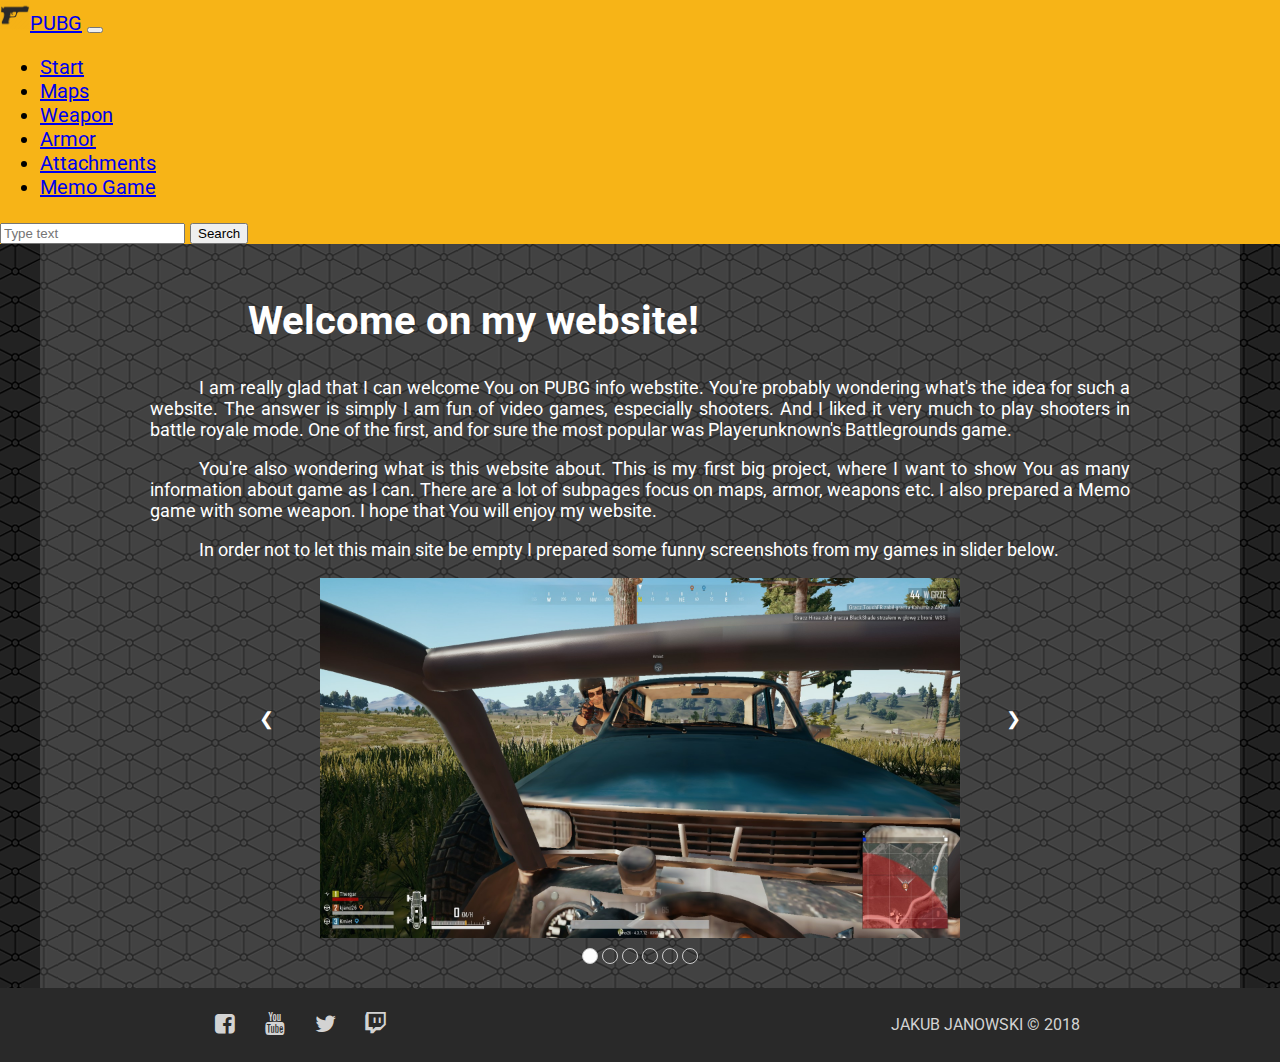
<file: index.html>
<!DOCTYPE html>
<html>
<head>
    <meta charset="utf-8" />
    <meta http-equiv="X-UA-Compatible" content="IE=edge">
    <meta http-equiv="X-UA-Compatible" content="chrome=1">
    <meta name="viewport" content="width=device-width, user-scalable=no" />
    <title>PUBG info website</title>
    <meta name="viewport" content="width=device-width, initial-scale=1">
    <link rel="stylesheet" href="https://stackpath.bootstrapcdn.com/bootstrap/4.1.3/css/bootstrap.min.css" integrity="sha384-MCw98/SFnGE8fJT3GXwEOngsV7Zt27NXFoaoApmYm81iuXoPkFOJwJ8ERdknLPMO" crossorigin="anonymous">
    <link rel="stylesheet" type="text/css" media="screen" href="resources/css/main.css" />
    <link rel="stylesheet" type="text/css" media="screen" href="resources/css/subpage.css" />
    <link rel="stylesheet" type="text/css" media="screen" href="fontello/css/fontello.css" />
    <link rel="stylesheet" type="text/css" media="screen" href="resources/css/bootstrap.css" />
    <link href="https://fonts.googleapis.com/css?family=Roboto:400,700" rel="stylesheet">
</head>
<body onload="showDivs(1)">
    <header>
        <nav class="navbar navbar-default navbar-light navbar-expand-lg">
            <a class="navbar-brand" href="index.html"><img src="img/logo/logo.png" width="30px" class="d-inline-block right-">PUBG</a>
            <button class="navbar-toggler" type="button" data-toggle="collapse" data-target="#mainMenu">
				<span class="navbar-toggler-icon"></span>
            </button>
            <div class="collapse navbar-collapse" id="mainMenu">
                <ul class="navbar-nav mr-auto">
                    <li class="nav-item">
                        <a class="nav-link" href="index.html">
                            Start
                        </a>
                    </li>
                    <li class="nav-item">
                        <a class="nav-link" href="maps.html">
                            Maps
                        </a>
                    </li>
                    <li class="nav-item">
                        <a class="nav-link" href="weapons.html">
                            Weapon
                        </a>
                    </li>
                    <li class="nav-item">
                        <a class="nav-link" href="armor.html">
                            Armor
                        </a>
                    </li>
                    <li class="nav-item">
                        <a class="nav-link" href="attachments.html">
                            Attachments
                        </a>
                    </li>
                    <li class="nav-item">
                        <a class="nav-link" href="memoGame.html">
                            Memo Game
                        </a>
                    </li>
                </ul>
                <form class="form-inline">
                    <input class="form-control mr-1" type="search" placeholder="Type text">
                    <button class="btn btn-light" type="submit">Search</button>
                </form>
            </div>
        </nav>
    </header>
    <main>
        <article>
            <div class="container">
                <div id="content">
                    <div id="content_text">
                        <header>
                            <h2>Welcome on my website!</h2>
                        </header>
                        <p>I am really glad that I can welcome You on PUBG info webstite. 
                        You're probably wondering what's the idea for such a website. The answer is simply I am fun of video games, especially shooters.
                        And I liked it very much to play shooters in battle royale mode. One of the first, and for sure the most popular was Playerunknown's Battlegrounds game.</p>
                        <p>You're also wondering what is this website about. This is my first big project, where I want to show You as many information about game as I can.
                        There are a lot of subpages focus on maps, armor, weapons etc. I also prepared a Memo game with some weapon. I hope that You will enjoy my website.
                        </p> 
                        <p>In order not to let this main site be empty I prepared some funny screenshots from my games in slider below.
                        </p>
                    </div>
                    <div id="slider">
                        <img class="mySlides" src="img/slider/slide1.jpg">
                        <img class="mySlides" src="img/slider/slide2.jpg">
                        <img class="mySlides" src="img/slider/slide3.jpg">
                        <img class="mySlides" src="img/slider/slide4.jpg">
                        <img class="mySlides" src="img/slider/slide5.jpg">
                        <img class="mySlides" src="img/slider/slide6.jpg">
                        <div class="center" style="width:100%">
                            <div class="left">&#10094;</div>
                            <span class="badge" id="badge0" onclick="currentDiv(0)"></span>
                            <span class="badge" id="badge1" onclick="currentDiv(1)"></span>
                            <span class="badge" id="badge2" onclick="currentDiv(2)"></span>
                            <span class="badge" id="badge3" onclick="currentDiv(3)"></span>
                            <span class="badge" id="badge4" onclick="currentDiv(4)"></span>
                            <span class="badge" id="badge5" onclick="currentDiv(5)"></span>
                            <div class="right">&#10095;</div>
                        </div>
                        
                    </div>
                </div>
            </div>
        </article>
    </main>
    <footer>
        <div class="container">
            <div id="footer">
                <div id="socialDivs">
                    <div class="item">
                        <a href="https://www.facebook.com/PUBG/" target="_blank">
                            <i class="icon-facebook-squared"></i>
                        </a>
                    </div>
                    <div class="item">
                        <a href="https://www.youtube.com/channel/UCnXDQbqIdp-HQuDyM4p12ng" target="_blank">
                            <i class="icon-youtube"></i>
                        </a>
                    </div>
                    <div class="item">
                        <a href="https://twitter.com/pubg" target="_blank">
                            <i class="icon-twitter"></i>
                        </a>
                    </div>
                    <div class="item">
                        <a href="https://www.twitch.tv/directory/game/PLAYERUNKNOWN'S%20BATTLEGROUNDS" target="_blank">
                            <i class="icon-twitch"></i>
                        </a>
                    </div>
                    <div style="clear:both"></div>   
                </div>
                <div id="signature">JAKUB JANOWSKI &copy 2018</div>
                <div style="clear:both"></div>  
            </div>
        </div>
    </footer>
    <script src="resources/js/slider.js"></script>
    <script src="resources/js/sticky.js"></script>
    
    <script src="https://code.jquery.com/jquery-3.3.1.slim.min.js" integrity="sha384-q8i/X+965DzO0rT7abK41JStQIAqVgRVzpbzo5smXKp4YfRvH+8abtTE1Pi6jizo" crossorigin="anonymous"></script>
	<script src="https://cdnjs.cloudflare.com/ajax/libs/popper.js/1.14.3/umd/popper.min.js" integrity="sha384-ZMP7rVo3mIykV+2+9J3UJ46jBk0WLaUAdn689aCwoqbBJiSnjAK/l8WvCWPIPm49" crossorigin="anonymous"></script>
	<script src="https://stackpath.bootstrapcdn.com/bootstrap/4.1.3/js/bootstrap.min.js" integrity="sha384-ChfqqxuZUCnJSK3+MXmPNIyE6ZbWh2IMqE241rYiqJxyMiZ6OW/JmZQ5stwEULTy" crossorigin="anonymous"></script>
</body>
</html>
</file>
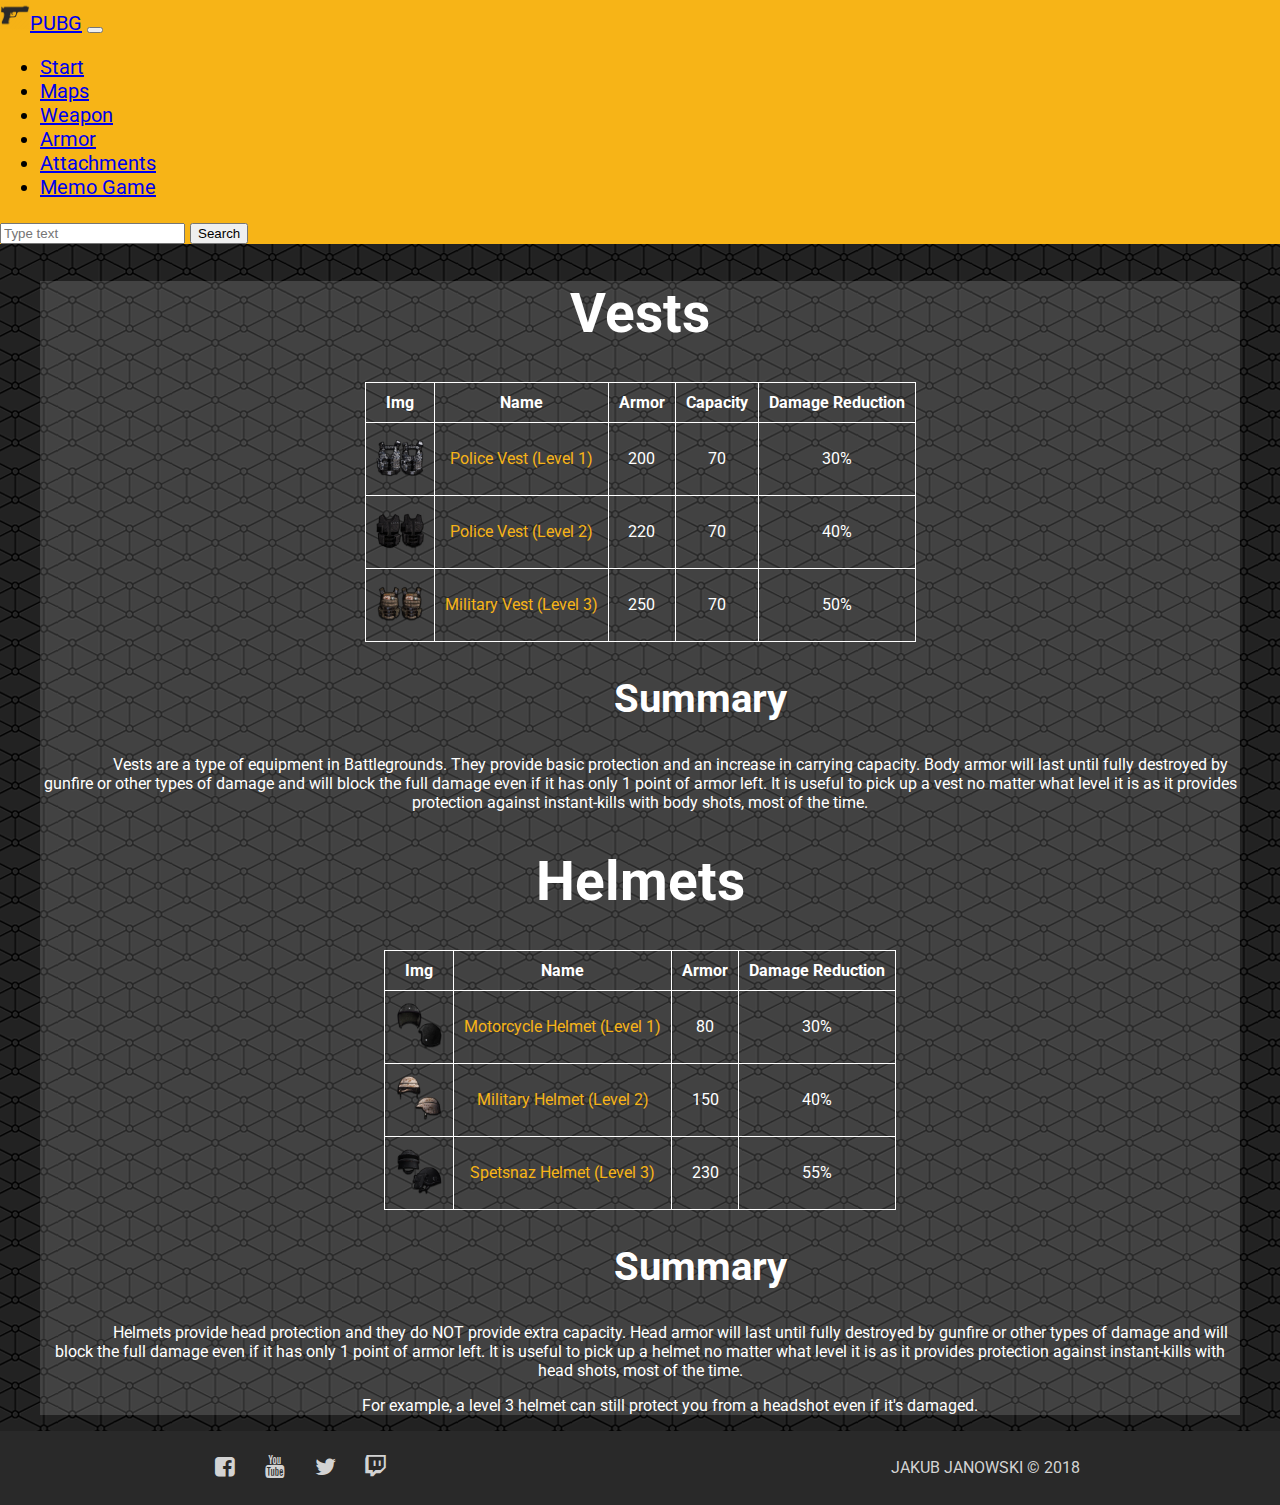
<file: armor.html>
<!DOCTYPE html>
<html>
<head>
    <meta charset="utf-8" />
    <meta http-equiv="X-UA-Compatible" content="IE=edge">
    <meta http-equiv="X-UA-Compatible" content="chrome=1">
    <meta name="viewport" content="width=device-width, user-scalable=no" />
    <title>PUBG info website</title>
    <meta name="viewport" content="width=device-width, initial-scale=1">
    <link rel="stylesheet" href="https://stackpath.bootstrapcdn.com/bootstrap/4.1.3/css/bootstrap.min.css" integrity="sha384-MCw98/SFnGE8fJT3GXwEOngsV7Zt27NXFoaoApmYm81iuXoPkFOJwJ8ERdknLPMO" crossorigin="anonymous">
    <link rel="stylesheet" type="text/css" media="screen" href="resources/css/main.css" />
    <link rel="stylesheet" type="text/css" media="screen" href="resources/css/subpage.css" />
    <link rel="stylesheet" type="text/css" media="screen" href="fontello/css/fontello.css" />
    <link rel="stylesheet" type="text/css" media="screen" href="resources/css/bootstrap.css" />
    <link href="https://fonts.googleapis.com/css?family=Roboto:400,700" rel="stylesheet"> 
</head>
<body>
    <header>
        <nav class="navbar navbar-default navbar-light navbar-expand-lg">
            <a class="navbar-brand" href="index.html"><img src="img/logo/logo.png" width="30px" class="d-inline-block right-">PUBG</a>
            <button class="navbar-toggler" type="button" data-toggle="collapse" data-target="#mainMenu">
				<span class="navbar-toggler-icon"></span>
            </button>
            <div class="collapse navbar-collapse" id="mainMenu">
                <ul class="navbar-nav mr-auto">
                    <li class="nav-item">
                        <a class="nav-link" href="index.html">
                            Start
                        </a>
                    </li>
                    <li class="nav-item">
                        <a class="nav-link" href="maps.html">
                            Maps
                        </a>
                    </li>
                    <li class="nav-item">
                        <a class="nav-link" href="weapons.html">
                            Weapon
                        </a>
                    </li>
                    <li class="nav-item">
                        <a class="nav-link" href="armor.html">
                            Armor
                        </a>
                    </li>
                    <li class="nav-item">
                        <a class="nav-link" href="attachments.html">
                            Attachments
                        </a>
                    </li>
                    <li class="nav-item">
                        <a class="nav-link" href="memoGame.html">
                            Memo Game
                        </a>
                    </li>
                </ul>
                <form class="form-inline">
                    <input class="form-control mr-1" type="search" placeholder="Type text">
                    <button class="btn btn-light" type="submit">Search</button>
                </form>
            </div>
        </nav>
    </header>
    <main>
        <div class="container my-container">
            <article class="my-article">
                <div class="posimg">
                    <header class="tittle">
                        <h1>Vests</h1>
                    </header>
                    <div class="table-responsive">
                        <table class="subTable">
                            <thead>
                                <tr>
                                    <th>Img</th>
                                    <th>Name</th>
                                    <th>Armor</th>
                                    <th>Capacity</th>
                                    <th>Damage Reduction</th>
                                </tr>
                            </thead>
                            <tbody>
                                <tr>
                                    <td><img src="img/armor/vests/level1.png"></td>
                                    <td><span class="onlyColor">Police Vest (Level 1)</span></td>
                                    <td>200</td>
                                    <td>70</td>
                                    <td>30%</td>
                                </tr>
                                <tr>
                                    <td><img src="img/armor/vests/level2.png"></td>
                                    <td><span class="onlyColor">Police Vest (Level 2)</span></td>
                                    <td>220</td>
                                    <td>70</td>
                                    <td>40%</td>
                                </tr>
                                <tr>
                                    <td><img src="img/armor/vests/level3.png"></td>
                                    <td><span class="onlyColor">Military Vest (Level 3)</span></td>
                                    <td>250</td>
                                    <td>70</td>
                                    <td>50%</td>
                                </tr>
                            </tbody>
                        </table>
                    </div>
                </div>
                <div class="postxt">
                    <section>
                        <header>
                            <h2>Summary</h2>
                        </header>
                        <p>Vests are a type of equipment in Battlegrounds. They provide basic protection and an increase in
                            carrying capacity. Body armor will last until fully destroyed by gunfire or other types of
                            damage
                            and will block the full damage even if it has only 1 point of armor left. It is useful to pick
                            up a
                            vest no matter what level it is as it provides protection against instant-kills with body
                            shots,
                            most of the time. </p>
                    </section>
                </div>
            </article>
            <article>
                <div class="posimg">
                    <header class="tittle">
                        <h1>Helmets</h1>
                    </header>
                    <div class="table-responsive">
                        <table class="subTable">
                            <thead>
                                <tr>
                                    <th>Img</th>
                                    <th>Name</th>
                                    <th>Armor</th>
                                    <th>Damage Reduction</th>
                                </tr>
                            </thead>
                            <tbody>
                                <tr>
                                    <td><img src="img/armor/helmets/level1.png"></td>
                                    <td><span class="onlyColor">Motorcycle Helmet (Level 1)</span></td>
                                    <td>80</td>
                                    <td>30%</td>
                                </tr>
                                <tr>
                                    <td><img src="img/armor/helmets/level2.png"></td>
                                    <td><span class="onlyColor">Military Helmet (Level 2)</span></td>
                                    <td>150</td>
                                    <td>40%</td>
                                </tr>
                                <tr>
                                    <td><img src="img/armor/helmets/level3.png"></td>
                                    <td><span class="onlyColor">Spetsnaz Helmet (Level 3)</span></td>
                                    <td>230</td>
                                    <td>55%</td>
                                </tr>
                            </tbody>
                        </table>
                    </div>
                </div>
                <div class="postxt">
                    <section>
                        <header>
                            <h2>Summary</h2>
                        </header>
                        <p>Helmets provide head protection and they do NOT provide extra capacity. Head armor will last
                            until fully destroyed by gunfire or other types of damage and will block the full damage even
                            if it has only 1 point of armor left. It is useful to pick up a helmet no matter what level it
                            is as it provides protection against instant-kills with head shots, most of the time. </p>
                        <p>For example, a level 3 helmet can still protect you from a headshot even if it's damaged. </p>
                    </section>
                </div>
            </article>
        </div>
    </main>
    <footer>
        <div id="footer">
            <div class="row margins">
                <div id="socialDivs" class="col-sm-5">
                    <div class="items-container">
                        <div class="item">
                            <a href="https://www.facebook.com/PUBG/" target="_blank">
                                <i class="icon-facebook-squared"></i>
                            </a>
                        </div>
                        <div class="item">
                            <a href="https://www.youtube.com/channel/UCnXDQbqIdp-HQuDyM4p12ng" target="_blank">
                                <i class="icon-youtube"></i>
                            </a>
                        </div>
                        <div class="item">
                            <a href="https://twitter.com/pubg" target="_blank">
                                <i class="icon-twitter"></i>
                            </a>
                        </div>
                        <div class="item">
                            <a href="https://www.twitch.tv/directory/game/PLAYERUNKNOWN'S%20BATTLEGROUNDS" target="_blank">
                                <i class="icon-twitch"></i>
                            </a>
                        </div>
                        <div style="clear:both"></div>
                    </div>
                </div>
            
                <div id="signature" class="col-sm-5 offset-sm-2">JAKUB JANOWSKI &copy 2018</div>
            </div>
        </div>
    </footer>
    <script src="resources/js/sticky.js"></script>

    <script src="https://code.jquery.com/jquery-3.3.1.slim.min.js" integrity="sha384-q8i/X+965DzO0rT7abK41JStQIAqVgRVzpbzo5smXKp4YfRvH+8abtTE1Pi6jizo" crossorigin="anonymous"></script>
	<script src="https://cdnjs.cloudflare.com/ajax/libs/popper.js/1.14.3/umd/popper.min.js" integrity="sha384-ZMP7rVo3mIykV+2+9J3UJ46jBk0WLaUAdn689aCwoqbBJiSnjAK/l8WvCWPIPm49" crossorigin="anonymous"></script>
	<script src="https://stackpath.bootstrapcdn.com/bootstrap/4.1.3/js/bootstrap.min.js" integrity="sha384-ChfqqxuZUCnJSK3+MXmPNIyE6ZbWh2IMqE241rYiqJxyMiZ6OW/JmZQ5stwEULTy" crossorigin="anonymous"></script>

</body>
</html>
</file>
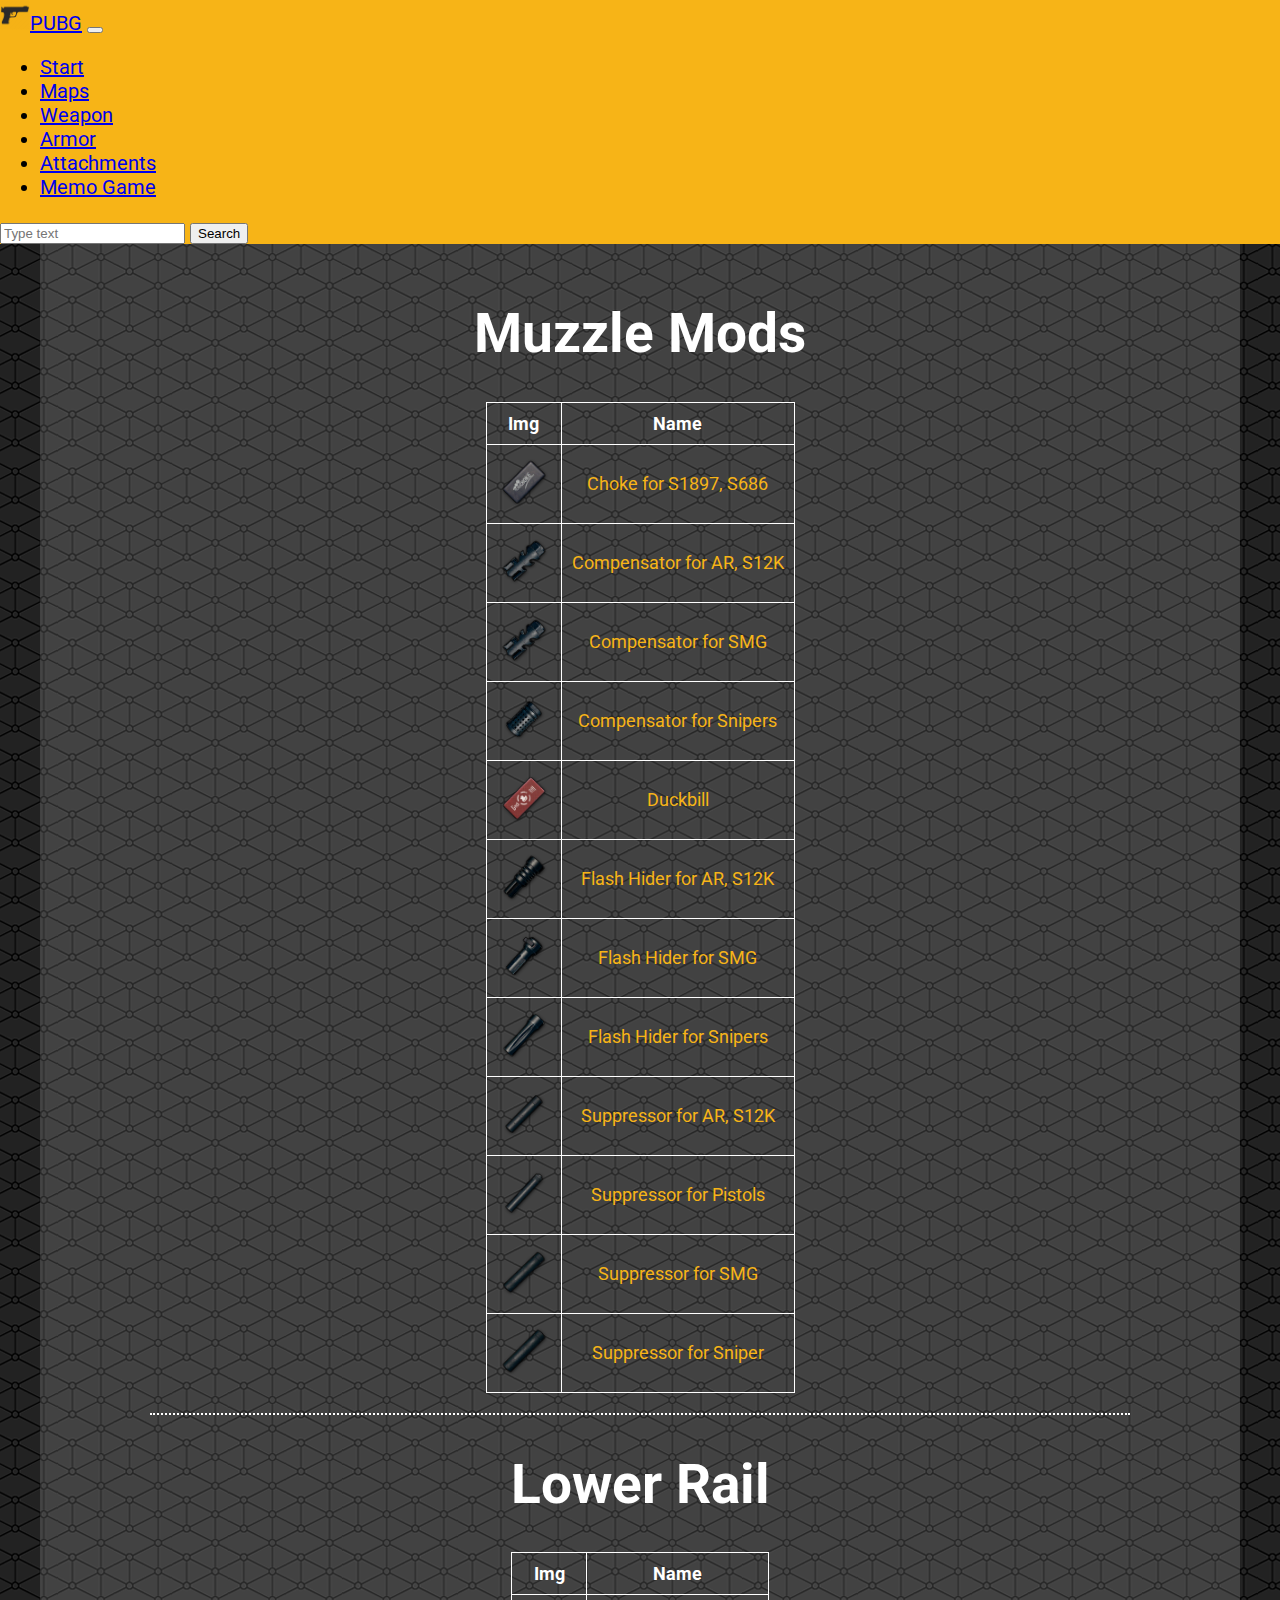
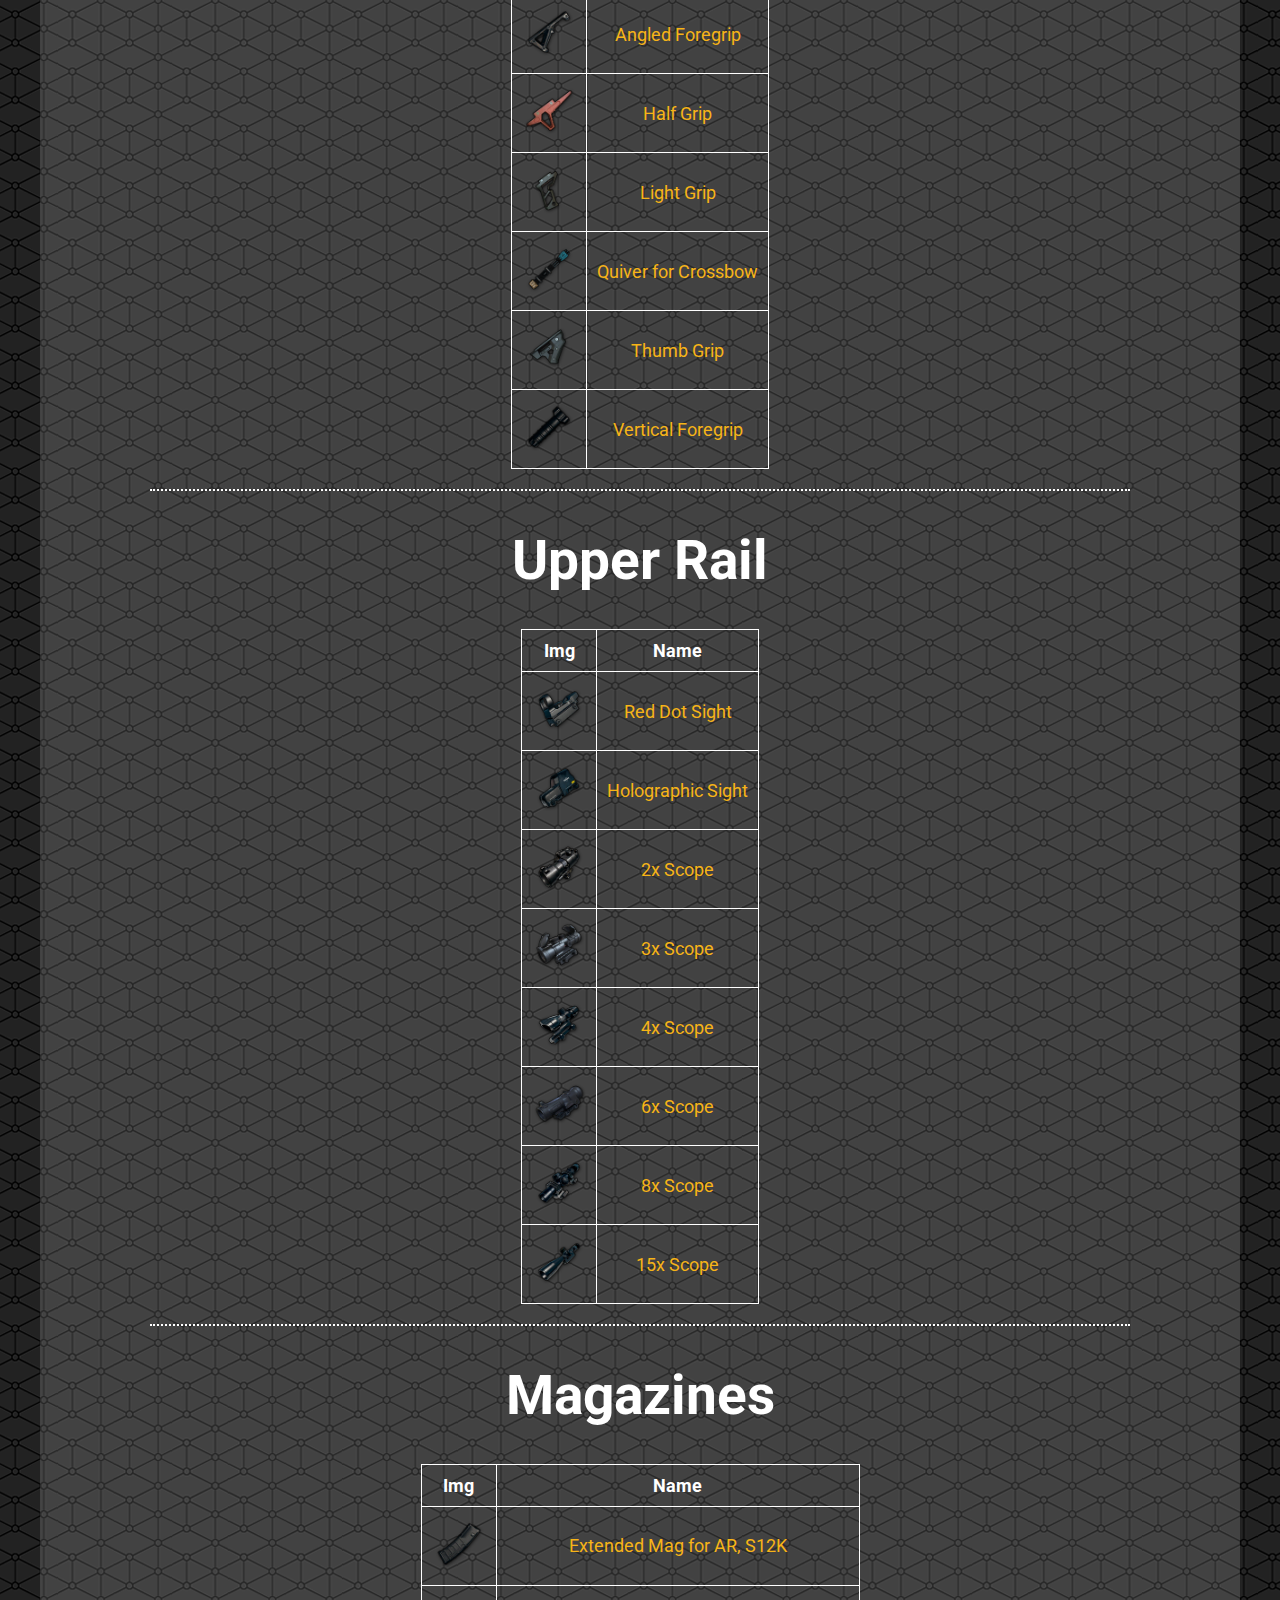
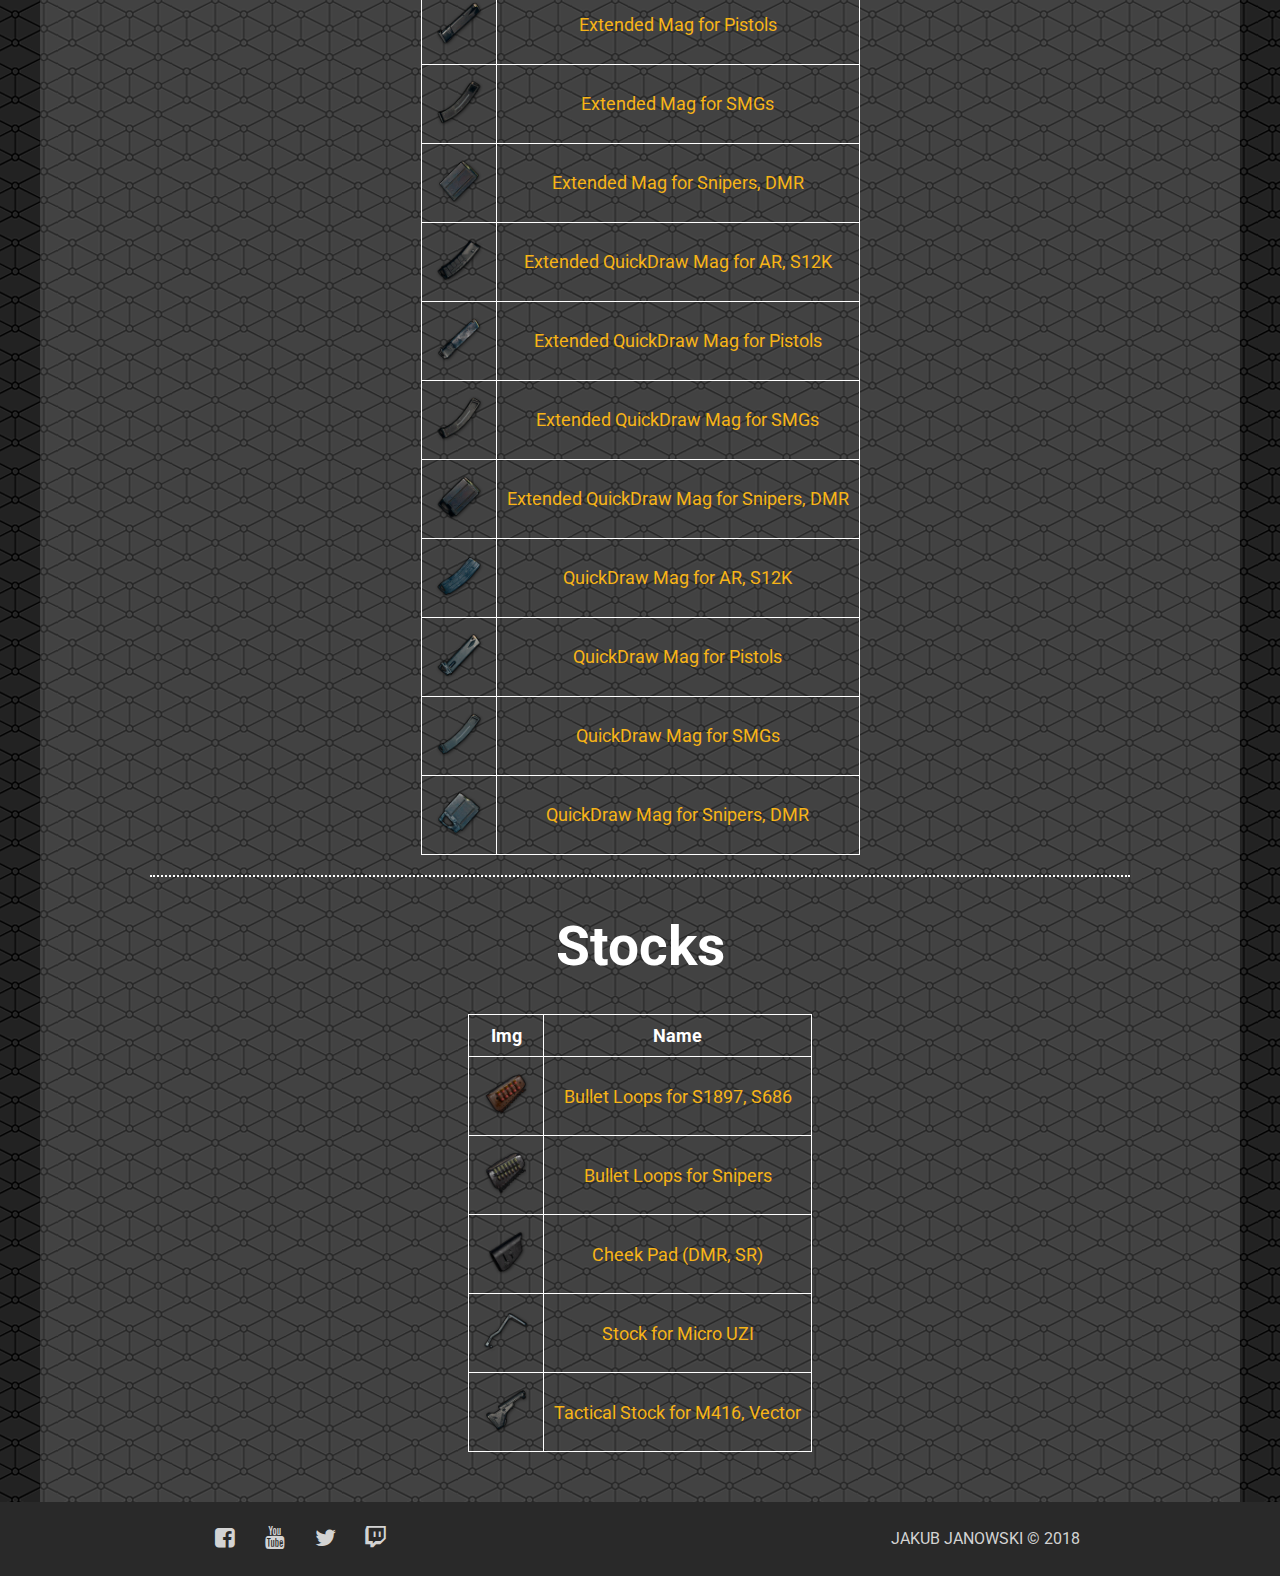
<file: attachments.html>
<!DOCTYPE html>
<html>
<head>
    <meta charset="utf-8" />
    <meta http-equiv="X-UA-Compatible" content="IE=edge">
    <meta http-equiv="X-UA-Compatible" content="chrome=1">
    <meta name="viewport" content="width=device-width, user-scalable=no" />
    <title>PUBG info website</title>
    <meta name="viewport" content="width=device-width, initial-scale=1">
    <link rel="stylesheet" href="https://stackpath.bootstrapcdn.com/bootstrap/4.1.3/css/bootstrap.min.css" integrity="sha384-MCw98/SFnGE8fJT3GXwEOngsV7Zt27NXFoaoApmYm81iuXoPkFOJwJ8ERdknLPMO" crossorigin="anonymous">
    <link rel="stylesheet" type="text/css" media="screen" href="resources/css/main.css" />
    <link rel="stylesheet" type="text/css" media="screen" href="resources/css/subpage.css" />
    <link rel="stylesheet" type="text/css" media="screen" href="fontello/css/fontello.css" />
    <link rel="stylesheet" type="text/css" media="screen" href="resources/css/bootstrap.css" />
    <link href="https://fonts.googleapis.com/css?family=Roboto:400,700" rel="stylesheet">
</head>
<body>
    <header>
        <nav class="navbar navbar-default navbar-light navbar-expand-lg">
            <a class="navbar-brand" href="index.html"><img src="img/logo/logo.png" width="30px" class="d-inline-block right-">PUBG</a>
            <button class="navbar-toggler" type="button" data-toggle="collapse" data-target="#mainMenu">
				<span class="navbar-toggler-icon"></span>
            </button>
            <div class="collapse navbar-collapse" id="mainMenu">
                <ul class="navbar-nav mr-auto">
                    <li class="nav-item">
                        <a class="nav-link" href="index.html">
                            Start
                        </a>
                    </li>
                    <li class="nav-item">
                        <a class="nav-link" href="maps.html">
                            Maps
                        </a>
                    </li>
                    <li class="nav-item">
                        <a class="nav-link" href="weapons.html">
                            Weapon
                        </a>
                    </li>
                    <li class="nav-item">
                        <a class="nav-link" href="armor.html">
                            Armor
                        </a>
                    </li>
                    <li class="nav-item">
                        <a class="nav-link" href="attachments.html">
                            Attachments
                        </a>
                    </li>
                    <li class="nav-item">
                        <a class="nav-link" href="memoGame.html">
                            Memo Game
                        </a>
                    </li>
                </ul>
                <form class="form-inline">
                    <input class="form-control mr-1" type="search" placeholder="Type text">
                    <button class="btn btn-light" type="submit">Search</button>
                </form>
            </div>
        </nav>
    </header>
    <main>
        <div class="container">
            <div id="content">
                <article>
                    <div class="position">
                        <div class="posimg">
                            <header>
                                <h1>Muzzle Mods</h1>
                            </header>
                            <table class="subTable">
                                <tr>
                                  <th>Img</th>
                                  <th>Name</th> 
                                </tr>
                                <tr>
                                  <td><img src="img/attachments/muzzleMods/chockForS.png"></td>
                                  <td><span class="onlyColor">Choke for S1897, S686</span></td>
                                </tr>
                                <tr>
                                  <td><img src="img/attachments/muzzleMods/CompensatorForAR.png"></td>
                                  <td><span class="onlyColor">Compensator for AR, S12K</span></td>
                                </tr>
                                <tr>
                                  <td><img src="img/attachments/muzzleMods/CompensatorForSMG.png"></td>
                                  <td><span class="onlyColor">Compensator for SMG</span></td>
                                </tr>
                                <tr>
                                  <td><img src="img/attachments/muzzleMods/CompensatorForSnipers.png"></td>
                                  <td><span class="onlyColor">Compensator for Snipers</span></td>
                                </tr>
                                <tr>
                                  <td><img src="img/attachments/muzzleMods/Duckbill.png"></td>
                                  <td><span class="onlyColor">Duckbill</span></td>
                                </tr>
                                <tr>
                                  <td><img src="img/attachments/muzzleMods/FlashHiderForAr.png"></td>
                                  <td><span class="onlyColor">Flash Hider for AR, S12K</span></td>
                                </tr>
                                <tr>
                                  <td><img src="img/attachments/muzzleMods/FlashHiderForSMG.png"></td>
                                  <td><span class="onlyColor">Flash Hider for SMG</span></td>
                                </tr>
                                <tr>
                                  <td><img src="img/attachments/muzzleMods/FlashHiderForSnipers.png"></td>
                                  <td><span class="onlyColor">Flash Hider for Snipers</span></td>
                                </tr>
                                <tr>
                                  <td><img src="img/attachments/muzzleMods/SuppressorForAr.png"></td>
                                  <td><span class="onlyColor">Suppressor for AR, S12K</span></td>
                                </tr>
                                <tr>
                                  <td><img src="img/attachments/muzzleMods/SuppressorForPistols.png"></td>
                                  <td><span class="onlyColor">Suppressor for Pistols</span></td>
                                </tr>
                                <tr>
                                  <td><img src="img/attachments/muzzleMods/SuppressorForSMG.png"></td>
                                  <td><span class="onlyColor">Suppressor for SMG</span></td>
                                </tr>
                                <tr>
                                  <td><img src="img/attachments/muzzleMods/SuppressorForSniper.png"></td>
                                  <td><span class="onlyColor">Suppressor for Sniper</span></td>
                                </tr>
                            </table>
                        </div>
                    </div>
                </article>
                <article>
                    <div class="position">
                        <div class="posimg">
                            <header>
                                <h1>Lower Rail</h1>
                            </header>
                            <table class="subTable">
                                <tr>
                                  <th>Img</th>
                                  <th>Name</th> 
                                </tr>
                                <tr>
                                  <td><img src="img/attachments/lowerRail/Angled.png"></td>
                                  <td><span class="onlyColor">Angled Foregrip</span></td>
                                </tr>
                                <tr>
                                  <td><img src="img/attachments/lowerRail/HalfGrip.png"></td>
                                  <td><span class="onlyColor">Half Grip</span></td>
                                </tr>
                                <tr>
                                  <td><img src="img/attachments/lowerRail/LightGrip.png"></td>
                                  <td><span class="onlyColor">Light Grip</span></td>
                                </tr>
                                <tr>
                                  <td><img src="img/attachments/lowerRail/QuiverForCrossbow.png"></td>
                                  <td><span class="onlyColor">Quiver for Crossbow</span></td>
                                </tr>
                                <tr>
                                  <td><img src="img/attachments/lowerRail/ThumbGrip.png"></td>
                                  <td><span class="onlyColor">Thumb Grip</span></td>
                                </tr>
                                <tr>
                                  <td><img src="img/attachments/lowerRail/Vertical.png"></td>
                                  <td><span class="onlyColor">Vertical Foregrip</span></td>
                                </tr>
                            </table>
                        </div>
                    </div>
                </article>
                <article>
                    <div class="position">
                        <div class="posimg">
                            <header>
                                <h1>Upper Rail</h1>
                            </header>
                            <table class="subTable">
                                <tr>
                                  <th>Img</th>
                                  <th>Name</th> 
                                </tr>
                                <tr>
                                  <td><img src="img/attachments/upperRail/reddot.png"></td>
                                  <td><span class="onlyColor">Red Dot Sight</span></td>
                                </tr>
                                <tr>
                                  <td><img src="img/attachments/upperRail/holo.png"></td>
                                  <td><span class="onlyColor">Holographic Sight</span></td>
                                </tr>
                                <tr>
                                  <td><img src="img/attachments/upperRail/2x.png"></td>
                                  <td><span class="onlyColor">2x Scope</span></td>
                                </tr>
                                <tr>
                                  <td><img src="img/attachments/upperRail/3x.png"></td>
                                  <td><span class="onlyColor">3x Scope</span></td>
                                </tr>
                                <tr>
                                  <td><img src="img/attachments/upperRail/4x.png"></td>
                                  <td><span class="onlyColor">4x Scope</span></td>
                                </tr>
                                <tr>
                                  <td><img src="img/attachments/upperRail/6x.png"></td>
                                  <td><span class="onlyColor">6x Scope</span></td>
                                </tr>
                                <tr>
                                  <td><img src="img/attachments/upperRail/8x.png"></td>
                                  <td><span class="onlyColor">8x Scope</span></td>
                                </tr>
                                <tr>
                                  <td><img src="img/attachments/upperRail/15x.png"></td>
                                  <td><span class="onlyColor">15x Scope</span></td>
                                </tr>
                            </table>
                        </div>
                    </div>
                </article>
                <article>
                    <div class="position">
                        <div class="posimg">
                            <header>
                                <h1>Magazines</h1>
                            </header>
                            <table class="subTable">
                                <tr>
                                  <th>Img</th>
                                  <th>Name</th> 
                                </tr>
                                <tr>
                                  <td><img src="img/attachments/Magazines/ExMagForAR.png"></td>
                                  <td><span class="onlyColor">Extended Mag for AR, S12K</span></td>
                                </tr>
                                <tr>
                                  <td><img src="img/attachments/Magazines/ExMagForPistols.png"></td>
                                  <td><span class="onlyColor">Extended Mag for Pistols</span></td>
                                </tr>
                                <tr>
                                  <td><img src="img/attachments/Magazines/ExMagForSMG.png"></td>
                                  <td><span class="onlyColor">Extended Mag for SMGs</span></td>
                                </tr>
                                <tr>
                                  <td><img src="img/attachments/Magazines/ExMagForSnipers.png"></td>
                                  <td><span class="onlyColor">Extended Mag for Snipers, DMR</span></td>
                                </tr>
                                <tr>
                                  <td><img src="img/attachments/Magazines/ExQuickMagForAR.png"></td>
                                  <td><span class="onlyColor">Extended QuickDraw Mag for AR, S12K</span></td>
                                </tr>
                                <tr>
                                  <td><img src="img/attachments/Magazines/ExQuickMagForPistols.png"></td>
                                  <td><span class="onlyColor">Extended QuickDraw Mag for Pistols</span></td>
                                </tr>
                                <tr>
                                  <td><img src="img/attachments/Magazines/ExQuickMagForSMG.png"></td>
                                  <td><span class="onlyColor">Extended QuickDraw Mag for SMGs</span></td>
                                </tr>
                                <tr>
                                  <td><img src="img/attachments/Magazines/ExQuickMagForSniper.png"></td>
                                  <td><span class="onlyColor">Extended QuickDraw Mag for Snipers, DMR</span></td>
                                </tr>
                                <tr>
                                  <td><img src="img/attachments/Magazines/QuickMagForAR.png"></td>
                                  <td><span class="onlyColor">QuickDraw Mag for AR, S12K</span></td>
                                </tr>
                                <tr>
                                  <td><img src="img/attachments/Magazines/QuickMagForPistols.png"></td>
                                  <td><span class="onlyColor">QuickDraw Mag for Pistols</span></td>
                                </tr>
                                <tr>
                                  <td><img src="img/attachments/Magazines/QuickMagForSMG.png"></td>
                                  <td><span class="onlyColor">QuickDraw Mag for SMGs</span></td>
                                </tr>
                                <tr>
                                  <td><img src="img/attachments/Magazines/QuickMagForSniper.png"></td>
                                  <td><span class="onlyColor">QuickDraw Mag for Snipers, DMR</span></td>
                                </tr>
                            </table>
                        </div>
                    </div>
                </article>
                <article>
                    <div class="position">
                        <div class="posimg">
                            <header>
                                <h1>Stocks</h1>
                            </header>
                            <table class="subTable">
                                <tr>
                                  <th>Img</th>
                                  <th>Name</th> 
                                </tr>
                                <tr>
                                  <td><img src="img/attachments/Stocks/BulletLoopsForS.png"></td>
                                  <td><span class="onlyColor">Bullet Loops for S1897, S686</span></td>
                                </tr>
                                <tr>
                                  <td><img src="img/attachments/Stocks/BulletLoopsForSnipers.png"></td>
                                  <td><span class="onlyColor">Bullet Loops for Snipers</span></td>
                                </tr>
                                <tr>
                                  <td><img src="img/attachments/Stocks/CheekPad.png"></td>
                                  <td><span class="onlyColor">Cheek Pad (DMR, SR)</span></td>
                                </tr>
                                <tr>
                                  <td><img src="img/attachments/Stocks/StockUZI.png"></td>
                                  <td><span class="onlyColor">Stock for Micro UZI</span></td>
                                </tr>
                                <tr>
                                  <td><img src="img/attachments/Stocks/TacticalStock.png"></td>
                                  <td><span class="onlyColor">Tactical Stock for M416, Vector</span></td>
                                </tr>
                            </table>
                        </div>
                    </div>
                </article>
            </div>
        </div>
    </main>
    <footer>
        <div id="footer">
            <div id="socialDivs">
                <div class="item">
                    <a href="https://www.facebook.com/PUBG/" target="_blank">
                        <i class="icon-facebook-squared"></i>
                    </a>
                </div>
                <div class="item">
                    <a href="https://www.youtube.com/channel/UCnXDQbqIdp-HQuDyM4p12ng" target="_blank">
                        <i class="icon-youtube"></i>
                    </a>
                </div>
                <div class="item">
                    <a href="https://twitter.com/pubg" target="_blank">
                        <i class="icon-twitter"></i>
                    </a>
                </div>
                <div class="item">
                    <a href="https://www.twitch.tv/directory/game/PLAYERUNKNOWN'S%20BATTLEGROUNDS" target="_blank">
                        <i class="icon-twitch"></i>
                    </a>
                </div>
                <div style="clear:both"></div>   
            </div>
            <div id="signature">JAKUB JANOWSKI &copy 2018</div>
            <div style="clear:both"></div>  
        </div>
    </footer>
    <script src="resources/js/sticky.js"></script>

    <script src="https://code.jquery.com/jquery-3.3.1.slim.min.js" integrity="sha384-q8i/X+965DzO0rT7abK41JStQIAqVgRVzpbzo5smXKp4YfRvH+8abtTE1Pi6jizo" crossorigin="anonymous"></script>
	<script src="https://cdnjs.cloudflare.com/ajax/libs/popper.js/1.14.3/umd/popper.min.js" integrity="sha384-ZMP7rVo3mIykV+2+9J3UJ46jBk0WLaUAdn689aCwoqbBJiSnjAK/l8WvCWPIPm49" crossorigin="anonymous"></script>
	<script src="https://stackpath.bootstrapcdn.com/bootstrap/4.1.3/js/bootstrap.min.js" integrity="sha384-ChfqqxuZUCnJSK3+MXmPNIyE6ZbWh2IMqE241rYiqJxyMiZ6OW/JmZQ5stwEULTy" crossorigin="anonymous"></script>
</body>
</html>
</file>
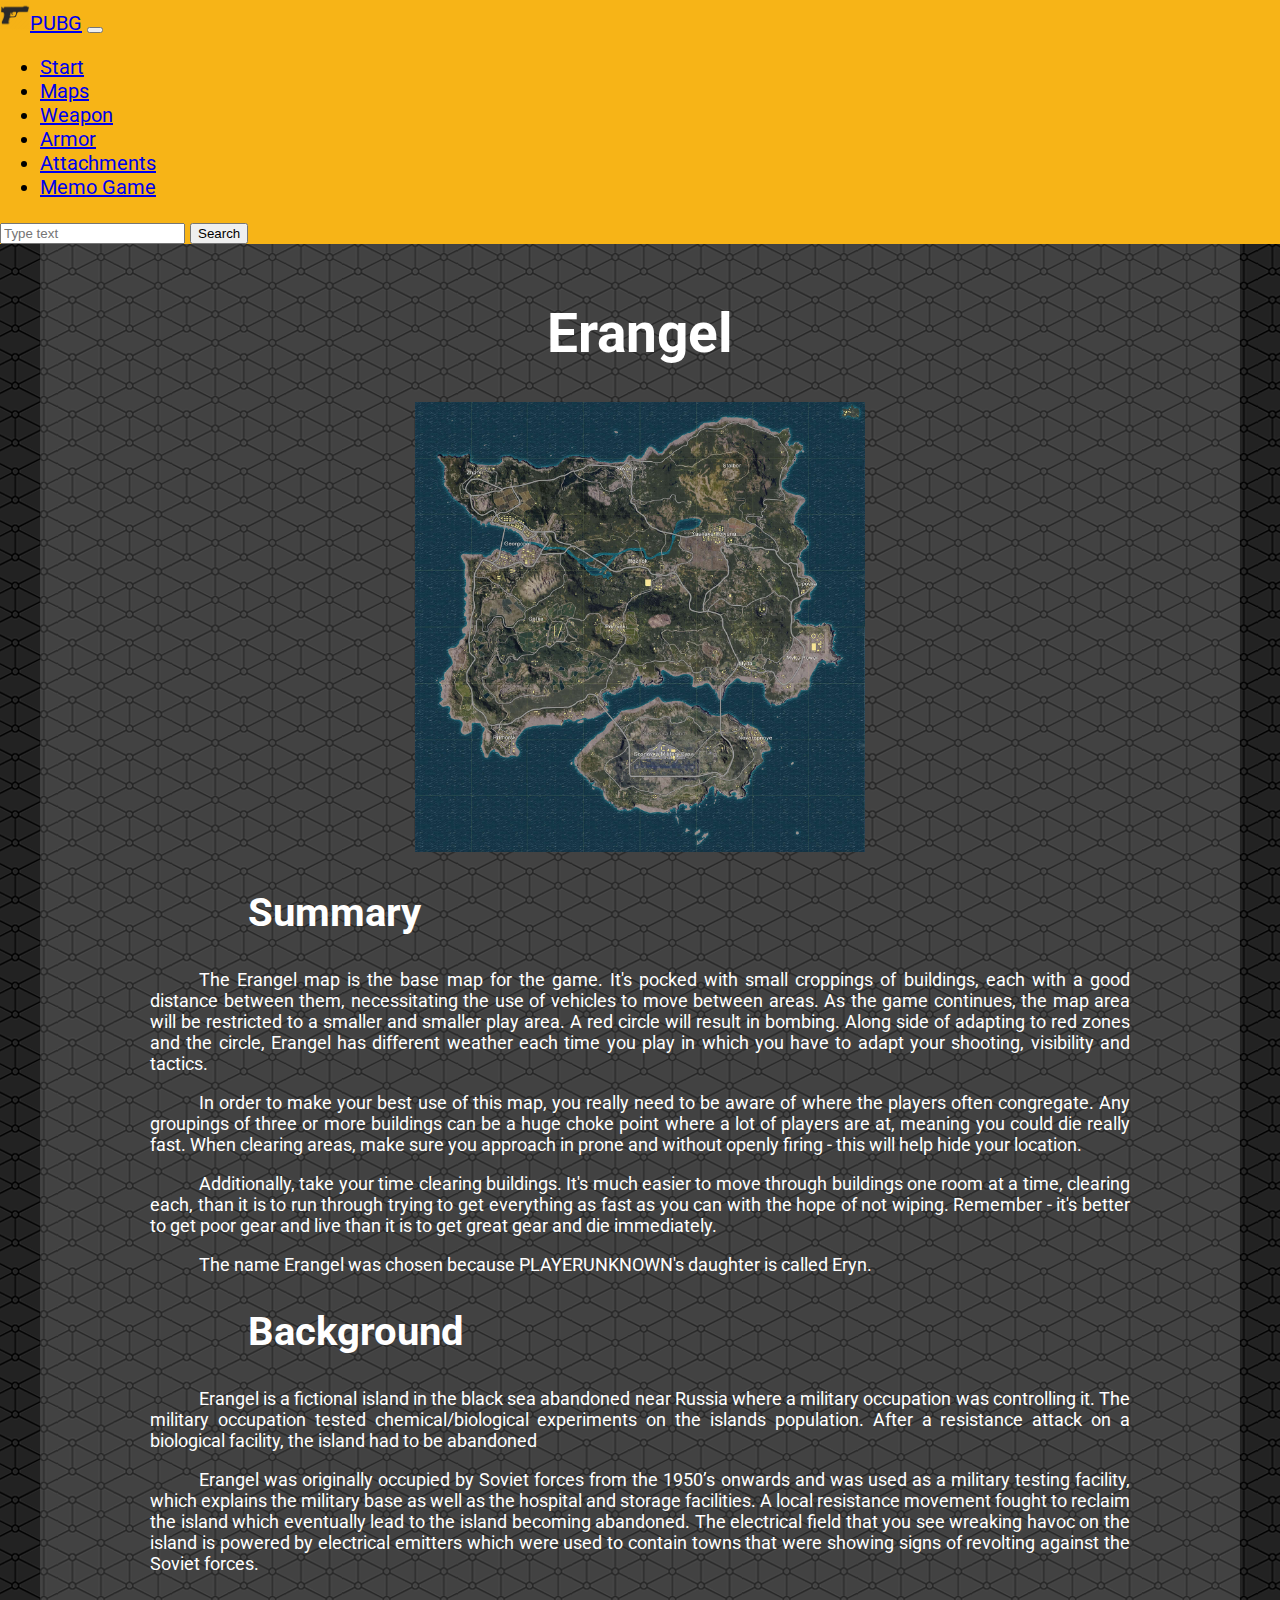
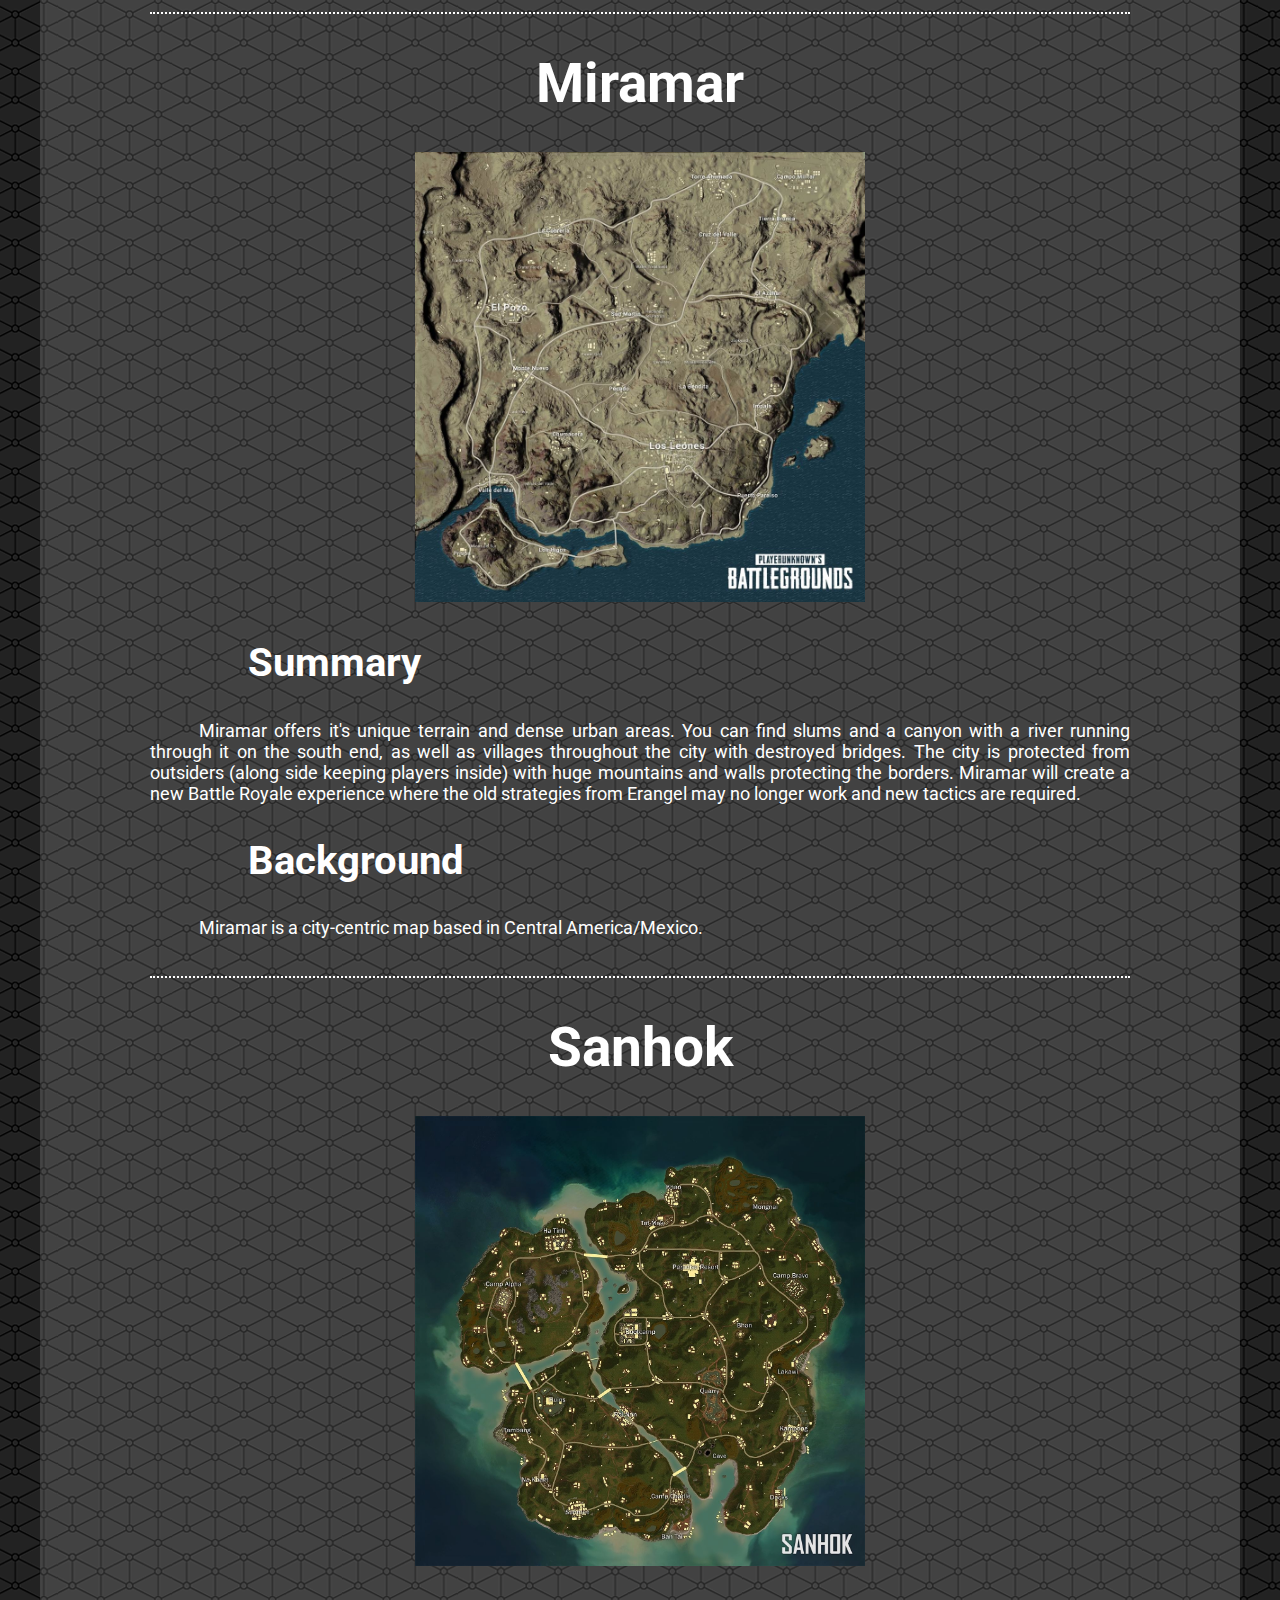
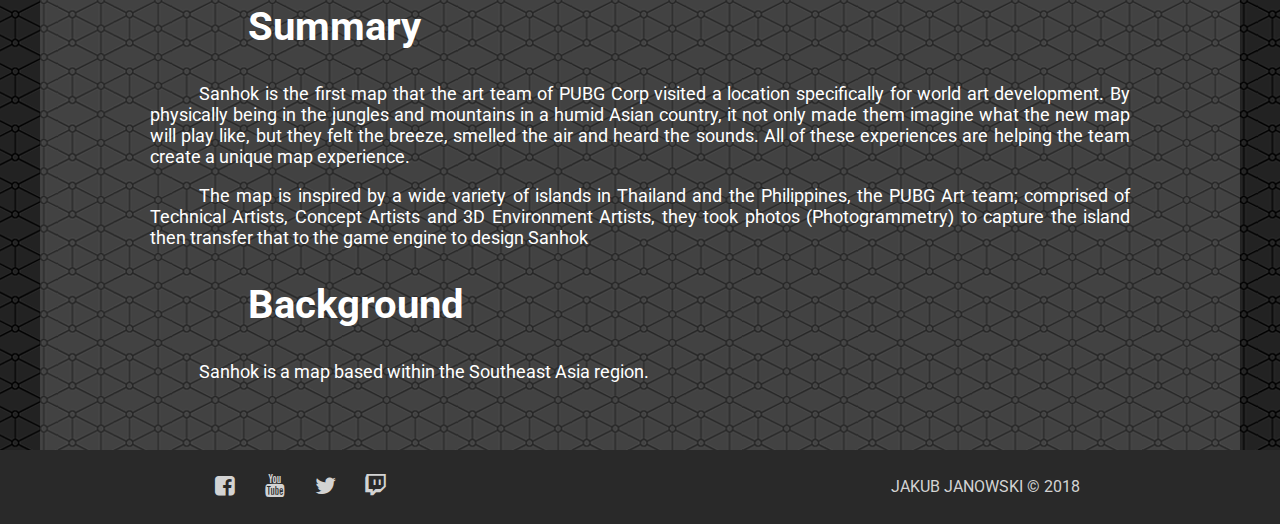
<file: maps.html>
<!DOCTYPE html>
<html>
<head>
    <meta charset="utf-8" />
    <meta http-equiv="X-UA-Compatible" content="IE=edge">
    <meta http-equiv="X-UA-Compatible" content="chrome=1">
    <meta name="viewport" content="width=device-width, user-scalable=no" />
    <title>PUBG info website</title>
    <meta name="viewport" content="width=device-width, initial-scale=1">
    <link rel="stylesheet" href="https://stackpath.bootstrapcdn.com/bootstrap/4.1.3/css/bootstrap.min.css" integrity="sha384-MCw98/SFnGE8fJT3GXwEOngsV7Zt27NXFoaoApmYm81iuXoPkFOJwJ8ERdknLPMO" crossorigin="anonymous">
    <link rel="stylesheet" type="text/css" media="screen" href="resources/css/main.css" />
    <link rel="stylesheet" type="text/css" media="screen" href="resources/css/subpage.css" />
    <link rel="stylesheet" type="text/css" media="screen" href="fontello/css/fontello.css" />
    <link rel="stylesheet" type="text/css" media="screen" href="resources/css/bootstrap.css" />
    <link href="https://fonts.googleapis.com/css?family=Roboto:400,700" rel="stylesheet">
</head>
<body>
    <header>
        <nav class="navbar navbar-default navbar-light navbar-expand-lg">
            <a class="navbar-brand" href="index.html"><img src="img/logo/logo.png" width="30px" class="d-inline-block right-">PUBG</a>
            <button class="navbar-toggler" type="button" data-toggle="collapse" data-target="#mainMenu">
				<span class="navbar-toggler-icon"></span>
            </button>
            <div class="collapse navbar-collapse" id="mainMenu">
                <ul class="navbar-nav mr-auto">
                    <li class="nav-item">
                        <a class="nav-link" href="index.html">
                            Start
                        </a>
                    </li>
                    <li class="nav-item">
                        <a class="nav-link" href="maps.html">
                            Maps
                        </a>
                    </li>
                    <li class="nav-item">
                        <a class="nav-link" href="weapons.html">
                            Weapon
                        </a>
                    </li>
                    <li class="nav-item">
                        <a class="nav-link" href="armor.html">
                            Armor
                        </a>
                    </li>
                    <li class="nav-item">
                        <a class="nav-link" href="attachments.html">
                            Attachments
                        </a>
                    </li>
                    <li class="nav-item">
                        <a class="nav-link" href="memoGame.html">
                            Memo Game
                        </a>
                    </li>
                </ul>
                <form class="form-inline">
                    <input class="form-control mr-1" type="search" placeholder="Type text">
                    <button class="btn btn-light" type="submit">Search</button>
                </form>
            </div>
        </nav>
    </header>
    <main>
        <div class="container">
            <div id="content">
                <article>
                    <div class="position">
                        <div class="posimg">
                            <header>
                                <h1>Erangel</h1>
                            </header>
                            <div class="photo">
                                <img class="mapimg" src="img/maps/erangel.jpg" alt="Erangel"/>
                            </div>
                        </div>
                        <div class="postxt">
                            <section>
                                <header>
                                    <h2>Summary</h2>
                                </header>
                                    
                                <p>The Erangel map is the base map for the game. It's pocked with small croppings of buildings, each with a good distance between them, necessitating the use of vehicles to move between areas. As the game continues, the map area will be restricted to a smaller and smaller play area. A red circle will result in bombing. Along side of adapting to red zones and the circle, Erangel has different weather each time you play in which you have to adapt your shooting, visibility and tactics. </p>
                                <p>In order to make your best use of this map, you really need to be aware of where the players often congregate. Any groupings of three or more buildings can be a huge choke point where a lot of players are at, meaning you could die really fast. When clearing areas, make sure you approach in prone and without openly firing - this will help hide your location. </p>
                                <p>Additionally, take your time clearing buildings. It's much easier to move through buildings one room at a time, clearing each, than it is to run through trying to get everything as fast as you can with the hope of not wiping. Remember - it's better to get poor gear and live than it is to get great gear and die immediately. </p>
                                <p>The name Erangel was chosen because PLAYERUNKNOWN's daughter is called Eryn.</p>
                            </section>

                            <section>
                                <header>
                                    <h2>Background</h2>
                                </header>
                                        
                                <p>Erangel is a fictional island in the black sea abandoned near Russia where a military occupation was controlling it. The military occupation tested chemical/biological experiments on the islands population. After a resistance attack on a biological facility, the island had to be abandoned </p>
                                <p>Erangel was originally occupied by Soviet forces from the 1950’s onwards and was used as a military testing facility, which explains the military base as well as the hospital and storage facilities. A local resistance movement fought to reclaim the island which eventually lead to the island becoming abandoned. The electrical field that you see wreaking havoc on the island is powered by electrical emitters which were used to contain towns that were showing signs of revolting against the Soviet forces.</p>
                            </section>
                        </div>
                    </div>
                </article>
                <article>
                    <div class="position">
                        <div class="posimg">
                            <header>
                                <h1>Miramar</h1>
                            </header>
                            <div class="photo">
                                <img class="mapimg" src="img/maps/miramar.jpg" alt="Miramar"/>
                            </div>
                        </div>
                        <div class="postxt">
                            <section>
                                <header>
                                    <h2>Summary</h2>
                                </header>
                                    
                                <p>Miramar offers it's unique terrain and dense urban areas. You can find slums and a canyon with a river running through it on the south end, as well as villages throughout the city with destroyed bridges. The city is protected from outsiders (along side keeping players inside) with huge mountains and walls protecting the borders. Miramar will create a new Battle Royale experience where the old strategies from Erangel may no longer work and new tactics are required.  </p>
                            </section>

                            <section>
                                <header>
                                    <h2>Background</h2>
                                </header>
                                        
                                <p>Miramar is a city-centric map based in Central America/Mexico.</p>
                            </section>
                        </div>
                    </div>
                </article>
                <article>
                    <div class="position">
                        <div class="posimg">
                            <header>
                                <h1>Sanhok</h1>
                            </header>
                            <div class="photo">
                                <img class="mapimg" src="img/maps/sanhok.jpg" alt="Sanhok"/>
                            </div>
                        </div>
                        <div class="postxt">
                            <section>
                                <header>
                                    <h2>Summary</h2>
                                </header>
                                    
                                <p>Sanhok is the first map that the art team of PUBG Corp visited a location specifically for world art development. By physically being in the jungles and mountains in a humid Asian country, it not only made them imagine what the new map will play like, but they felt the breeze, smelled the air and heard the sounds. All of these experiences are helping the team create a unique map experience.   </p>
                                <p>The map is inspired by a wide variety of islands in Thailand and the Philippines, the PUBG Art team; comprised of Technical Artists, Concept Artists and 3D Environment Artists, they took photos (Photogrammetry) to capture the island then transfer that to the game engine to design Sanhok   </p>
                            </section>

                            <section>
                                <header>
                                    <h2>Background</h2>
                                </header>
                                        
                                <p>Sanhok is a map based within the Southeast Asia region. </p>
                            </section>
                        </div>
                    </div>
                </article>
            </div>
        </div>
    </main>
    <footer>
        <div id="footer">
            <div id="socialDivs">
                <div class="item">
                    <a href="https://www.facebook.com/PUBG/" target="_blank">
                        <i class="icon-facebook-squared"></i>
                    </a>
                </div>
                <div class="item">
                    <a href="https://www.youtube.com/channel/UCnXDQbqIdp-HQuDyM4p12ng" target="_blank">
                        <i class="icon-youtube"></i>
                    </a>
                </div>
                <div class="item">
                    <a href="https://twitter.com/pubg" target="_blank">
                        <i class="icon-twitter"></i>
                    </a>
                </div>
                <div class="item">
                    <a href="https://www.twitch.tv/directory/game/PLAYERUNKNOWN'S%20BATTLEGROUNDS" target="_blank">
                        <i class="icon-twitch"></i>
                    </a>
                </div>
                <div style="clear:both"></div>   
            </div>
            <div id="signature">JAKUB JANOWSKI &copy 2018</div>
            <div style="clear:both"></div>  
        </div>
    </footer>
    <script src="resources/js/sticky.js"></script>

    <script src="https://code.jquery.com/jquery-3.3.1.slim.min.js" integrity="sha384-q8i/X+965DzO0rT7abK41JStQIAqVgRVzpbzo5smXKp4YfRvH+8abtTE1Pi6jizo" crossorigin="anonymous"></script>
	<script src="https://cdnjs.cloudflare.com/ajax/libs/popper.js/1.14.3/umd/popper.min.js" integrity="sha384-ZMP7rVo3mIykV+2+9J3UJ46jBk0WLaUAdn689aCwoqbBJiSnjAK/l8WvCWPIPm49" crossorigin="anonymous"></script>
	<script src="https://stackpath.bootstrapcdn.com/bootstrap/4.1.3/js/bootstrap.min.js" integrity="sha384-ChfqqxuZUCnJSK3+MXmPNIyE6ZbWh2IMqE241rYiqJxyMiZ6OW/JmZQ5stwEULTy" crossorigin="anonymous"></script>
</body>
</html>
</file>
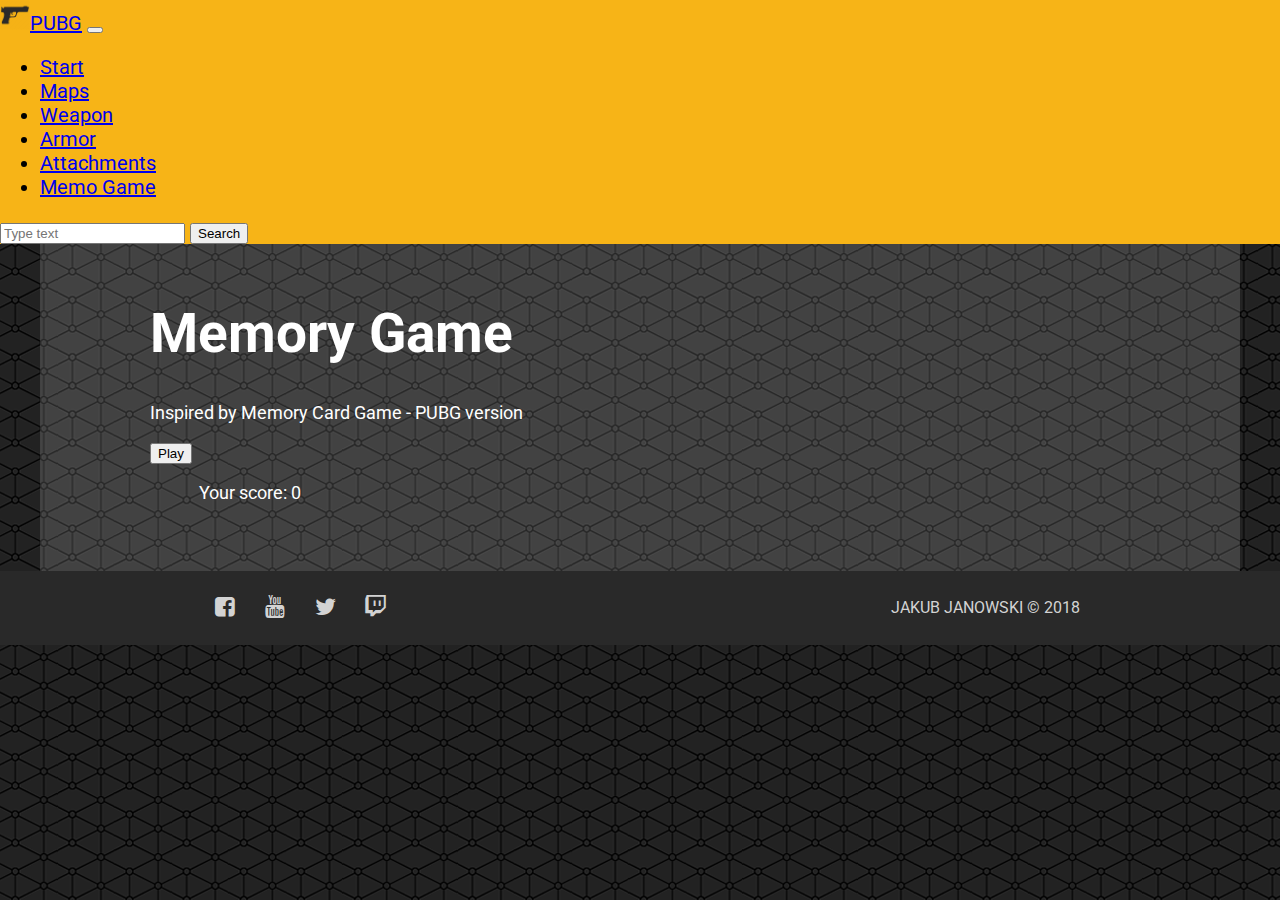
<file: memoGame.html>
<!DOCTYPE html>
<html>
<head>
    <meta charset="utf-8" />
    <meta http-equiv="X-UA-Compatible" content="IE=edge">
    <meta http-equiv="X-UA-Compatible" content="chrome=1">
    <meta name="viewport" content="width=device-width, user-scalable=no" />
    <title>PUBG info website</title>
    <meta name="viewport" content="width=device-width, initial-scale=1">
    <link rel="stylesheet" href="https://stackpath.bootstrapcdn.com/bootstrap/4.1.3/css/bootstrap.min.css" integrity="sha384-MCw98/SFnGE8fJT3GXwEOngsV7Zt27NXFoaoApmYm81iuXoPkFOJwJ8ERdknLPMO" crossorigin="anonymous">
    <link rel="stylesheet" type="text/css" media="screen" href="resources/css/main.css" />
    <link rel="stylesheet" type="text/css" media="screen" href="resources/css/subpage.css" />
    <link rel="stylesheet" type="text/css" media="screen" href="fontello/css/fontello.css" />
    <link rel="stylesheet" type="text/css" media="screen" href="resources/css/bootstrap.css" />
    <link href="https://fonts.googleapis.com/css?family=Roboto:400,700" rel="stylesheet">
    <script src="https://code.jquery.com/jquery-2.2.4.min.js"
        integrity="sha256-BbhdlvQf/xTY9gja0Dq3HiwQF8LaCRTXxZKRutelT44="
        crossorigin="anonymous"></script>
</head>
<body>
    <header>
        <nav class="navbar navbar-default navbar-light navbar-expand-lg">
            <a class="navbar-brand" href="index.html"><img src="img/logo/logo.png" width="30px" class="d-inline-block right-">PUBG</a>
            <button class="navbar-toggler" type="button" data-toggle="collapse" data-target="#mainMenu">
				<span class="navbar-toggler-icon"></span>
            </button>
            <div class="collapse navbar-collapse" id="mainMenu">
                <ul class="navbar-nav mr-auto">
                    <li class="nav-item">
                        <a class="nav-link" href="index.html">
                            Start
                        </a>
                    </li>
                    <li class="nav-item">
                        <a class="nav-link" href="maps.html">
                            Maps
                        </a>
                    </li>
                    <li class="nav-item">
                        <a class="nav-link" href="weapons.html">
                            Weapon
                        </a>
                    </li>
                    <li class="nav-item">
                        <a class="nav-link" href="armor.html">
                            Armor
                        </a>
                    </li>
                    <li class="nav-item">
                        <a class="nav-link" href="attachments.html">
                            Attachments
                        </a>
                    </li>
                    <li class="nav-item">
                        <a class="nav-link" href="memoGame.html">
                            Memo Game
                        </a>
                    </li>
                </ul>
                <form class="form-inline">
                    <input class="form-control mr-1" type="search" placeholder="Type text">
                    <button class="btn btn-light" type="submit">Search</button>
                </form>
            </div>
        </nav>
    </header>
    <main>
        <div class="container">
            <div id="content">
                <article>
                    <div id="memoHeader">
                        <header>
                            <h1>Memory Game</h1>
                            <p>Inspired by Memory Card Game - PUBG version</p>
                        </header>
                    </div>
                    <div id="finalScore"></div>
                    <div id="button">
                        <input type="submit" value="Play">
                    </div>
                    <div id="board">
                        
                        <div class="card" id="card0"></div>
                        <div class="card" id="card1"></div>
                        <div class="card" id="card2"></div>
                        <div class="card" id="card3"></div>

                        <div class="card" id="card4"></div>
                        <div class="card" id="card5"></div>
                        <div class="card" id="card6"></div>
                        <div class="card" id="card7"></div>

                        <div class="card" id="card8"></div>
                        <div class="card" id="card9"></div>
                        <div class="card" id="card10"></div>
                        <div class="card" id="card11"></div>

                        <div id="score">
                            <p>Your score: 0</p>
                        </div>

                    </div>
                </article>
            </div>
        </div>
    </main>
    <footer>
        <div class="container">
            <div id="footer">
                <div id="socialDivs">
                    <div class="item">
                        <a href="https://www.facebook.com/PUBG/" target="_blank">
                            <i class="icon-facebook-squared"></i>
                        </a>
                    </div>
                    <div class="item">
                        <a href="https://www.youtube.com/channel/UCnXDQbqIdp-HQuDyM4p12ng" target="_blank">
                            <i class="icon-youtube"></i>
                        </a>
                    </div>
                    <div class="item">
                        <a href="https://twitter.com/pubg" target="_blank">
                            <i class="icon-twitter"></i>
                        </a>
                    </div>
                    <div class="item">
                        <a href="https://www.twitch.tv/directory/game/PLAYERUNKNOWN'S%20BATTLEGROUNDS" target="_blank">
                            <i class="icon-twitch"></i>
                        </a>
                    </div>
                    <div style="clear:both"></div>   
                </div>
                <div id="signature">JAKUB JANOWSKI &copy 2018</div>
                <div style="clear:both"></div>  
            </div>
        </div>
    </footer>
    <script src="resources/js/slider.js"></script>
    <script src="resources/js/sticky.js"></script>
    <script src="resources/js/memo.js"></script>

    <script src="https://code.jquery.com/jquery-3.3.1.slim.min.js" integrity="sha384-q8i/X+965DzO0rT7abK41JStQIAqVgRVzpbzo5smXKp4YfRvH+8abtTE1Pi6jizo" crossorigin="anonymous"></script>
	<script src="https://cdnjs.cloudflare.com/ajax/libs/popper.js/1.14.3/umd/popper.min.js" integrity="sha384-ZMP7rVo3mIykV+2+9J3UJ46jBk0WLaUAdn689aCwoqbBJiSnjAK/l8WvCWPIPm49" crossorigin="anonymous"></script>
	<script src="https://stackpath.bootstrapcdn.com/bootstrap/4.1.3/js/bootstrap.min.js" integrity="sha384-ChfqqxuZUCnJSK3+MXmPNIyE6ZbWh2IMqE241rYiqJxyMiZ6OW/JmZQ5stwEULTy" crossorigin="anonymous"></script>
</body>
</html>
</file>
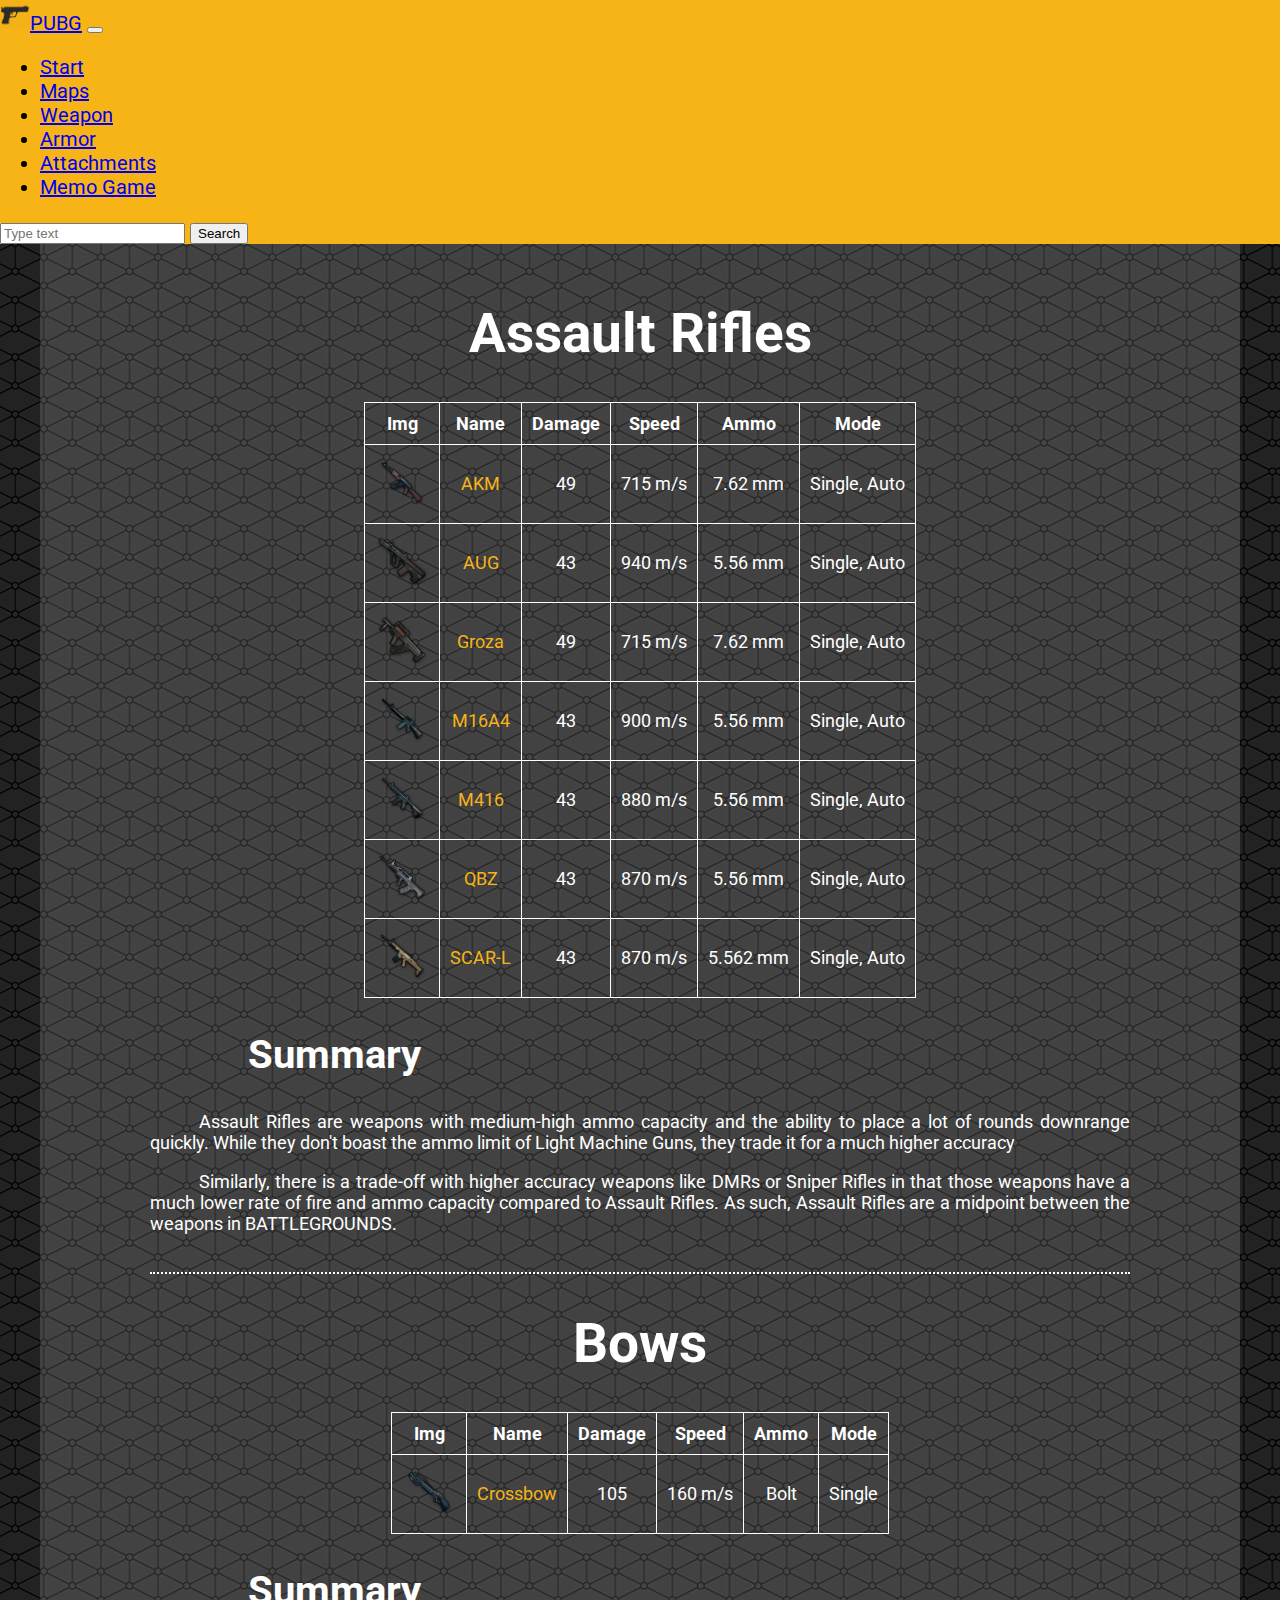
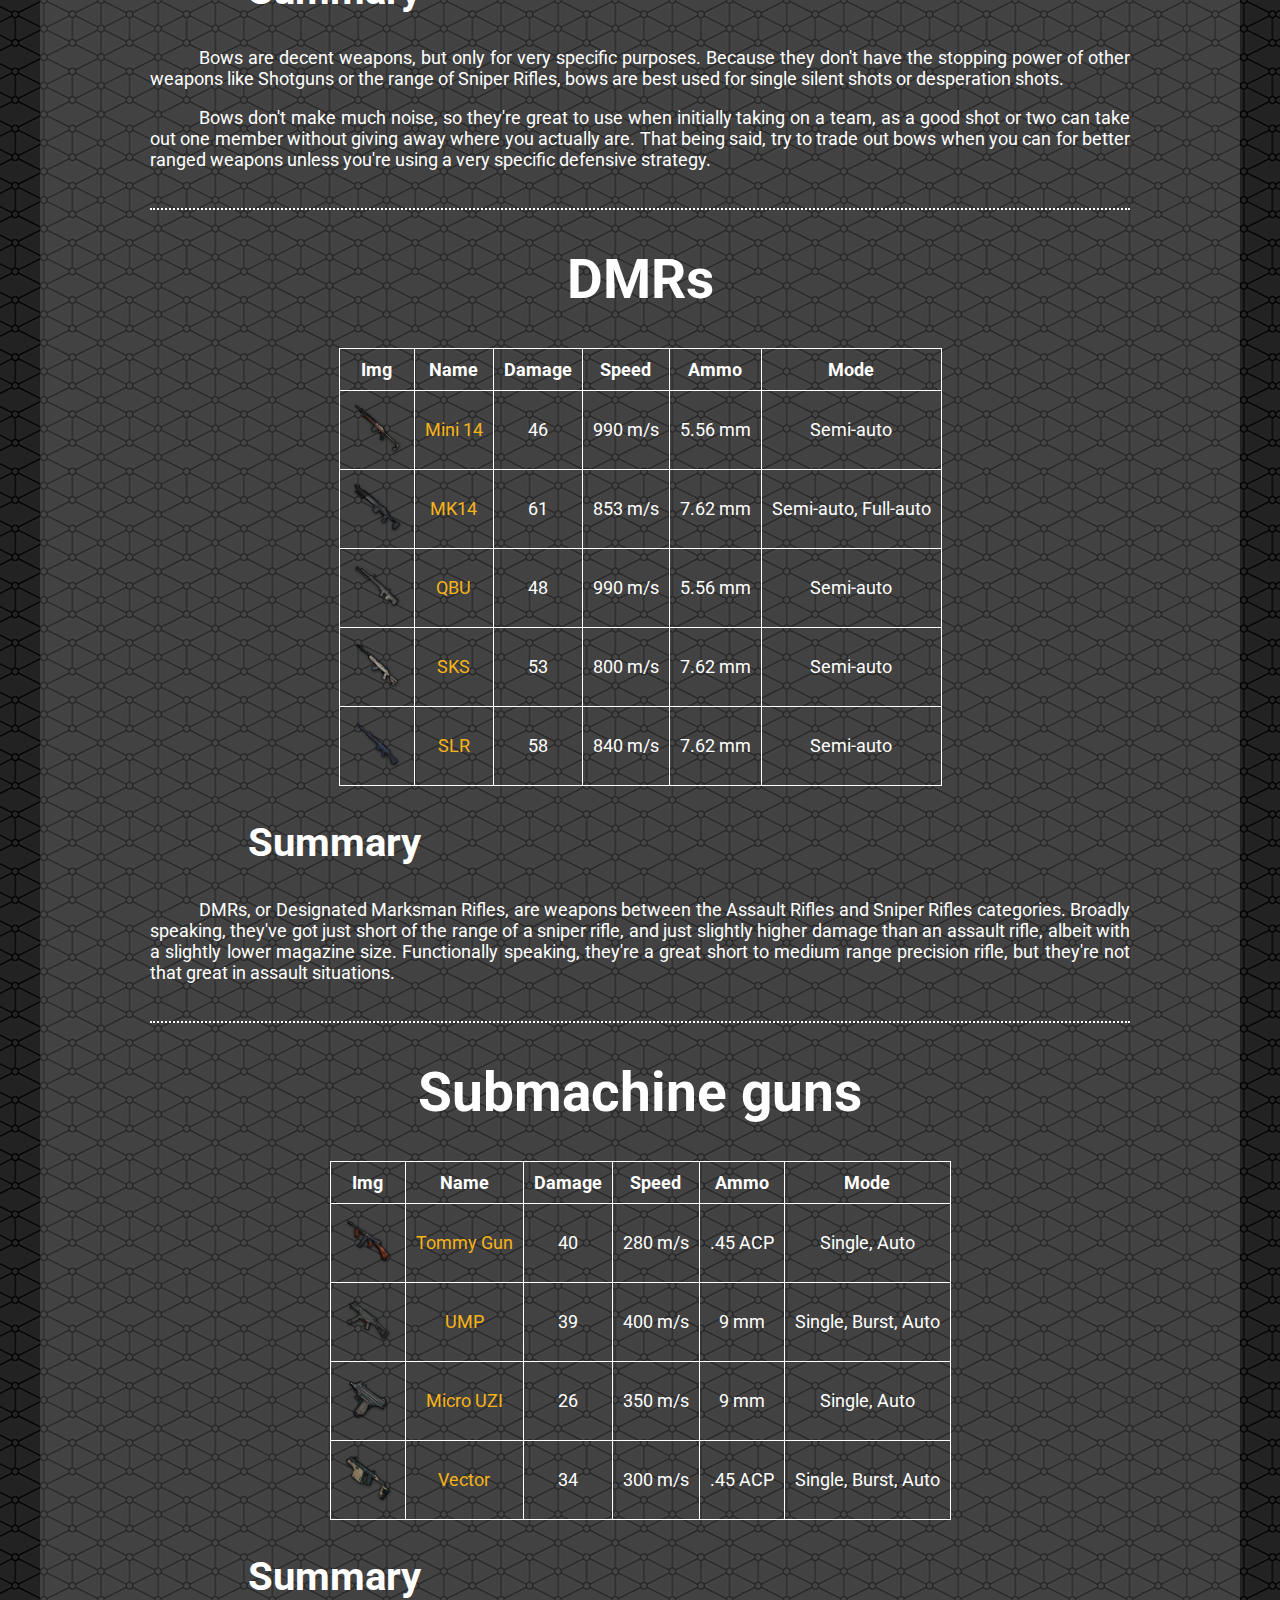
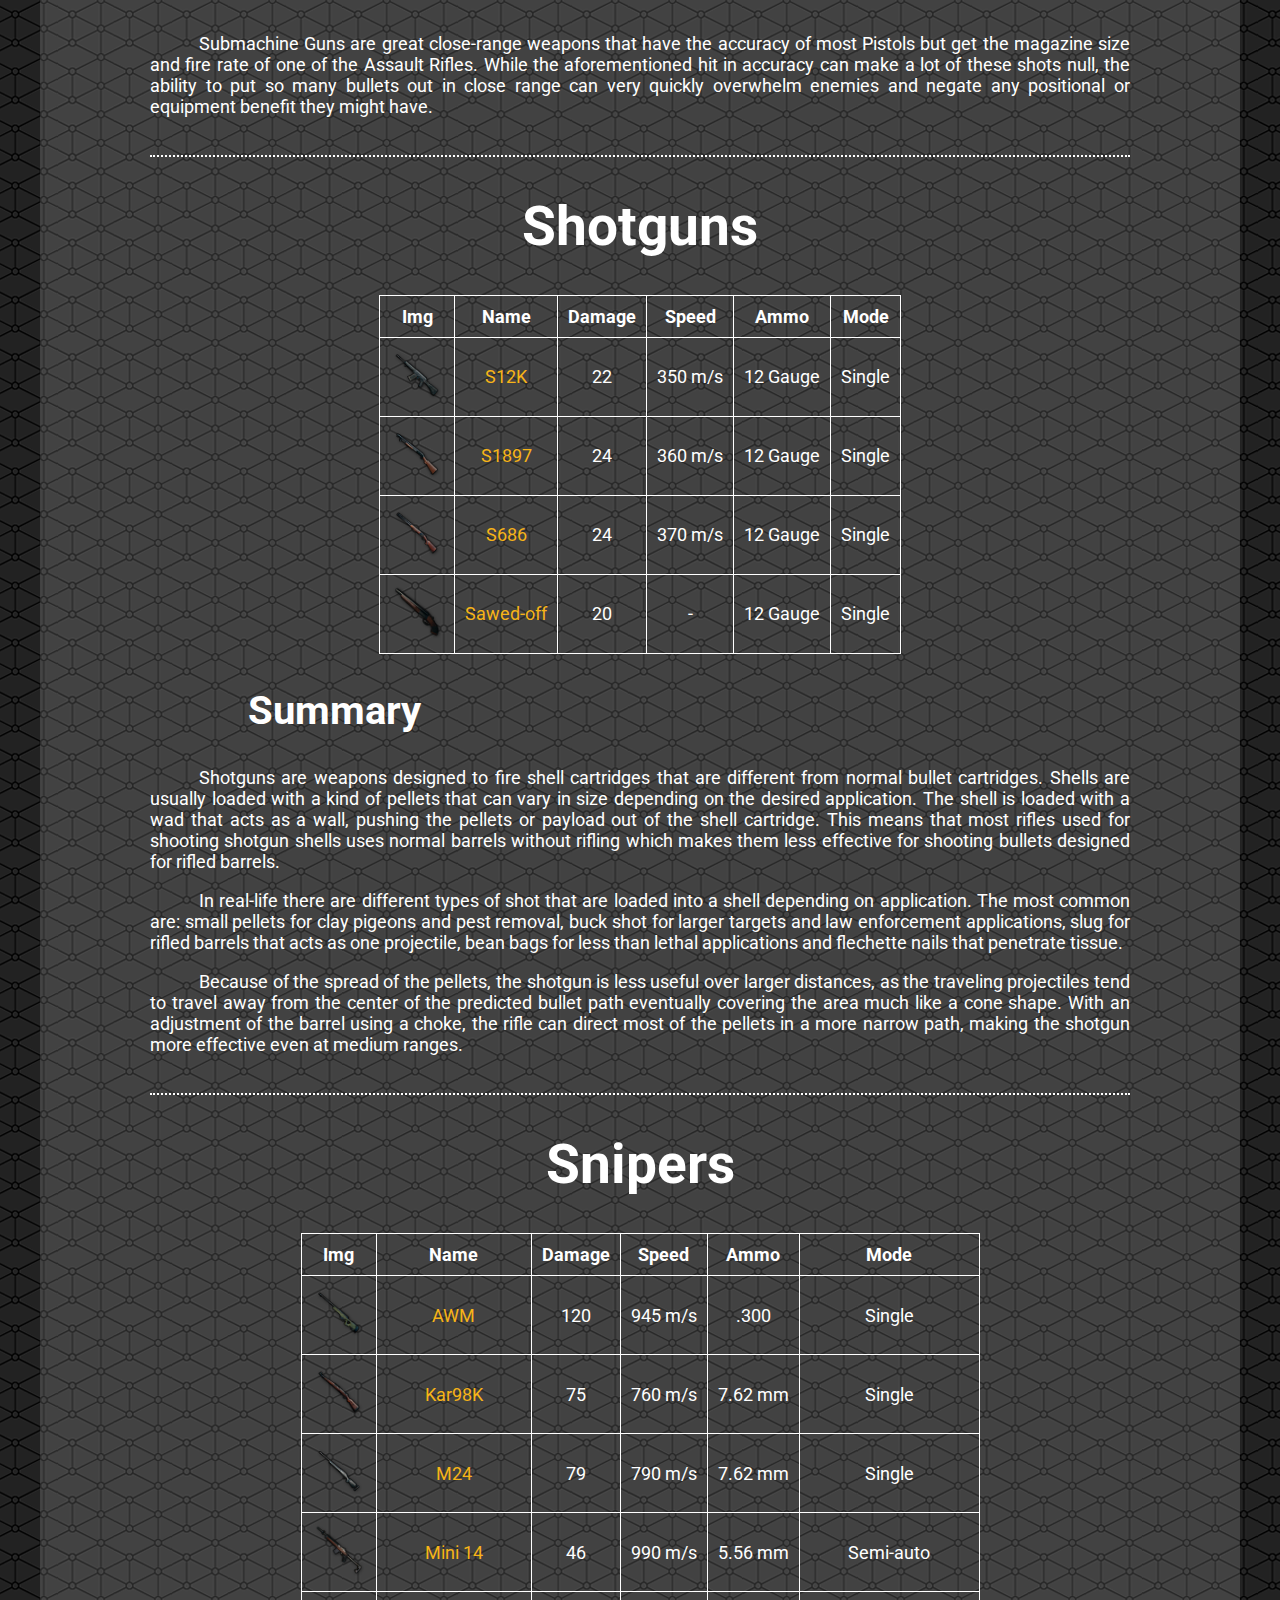
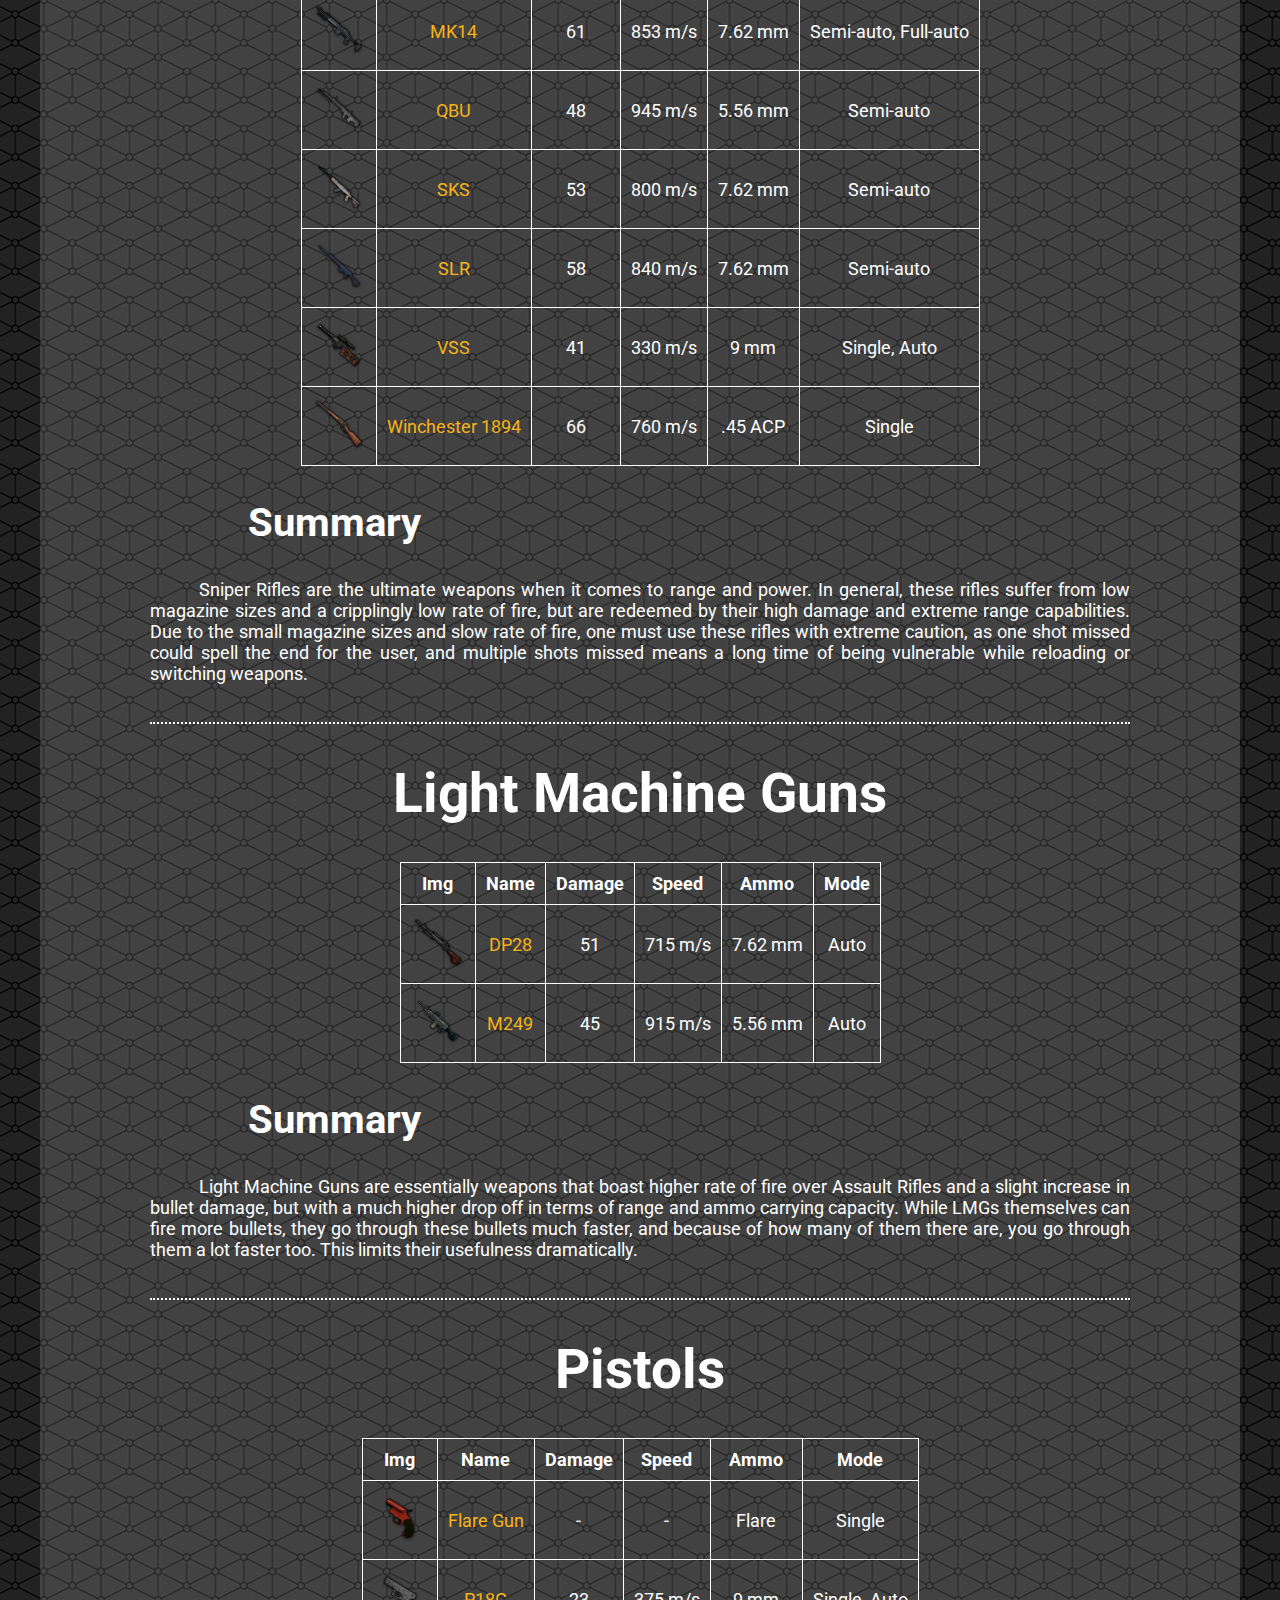
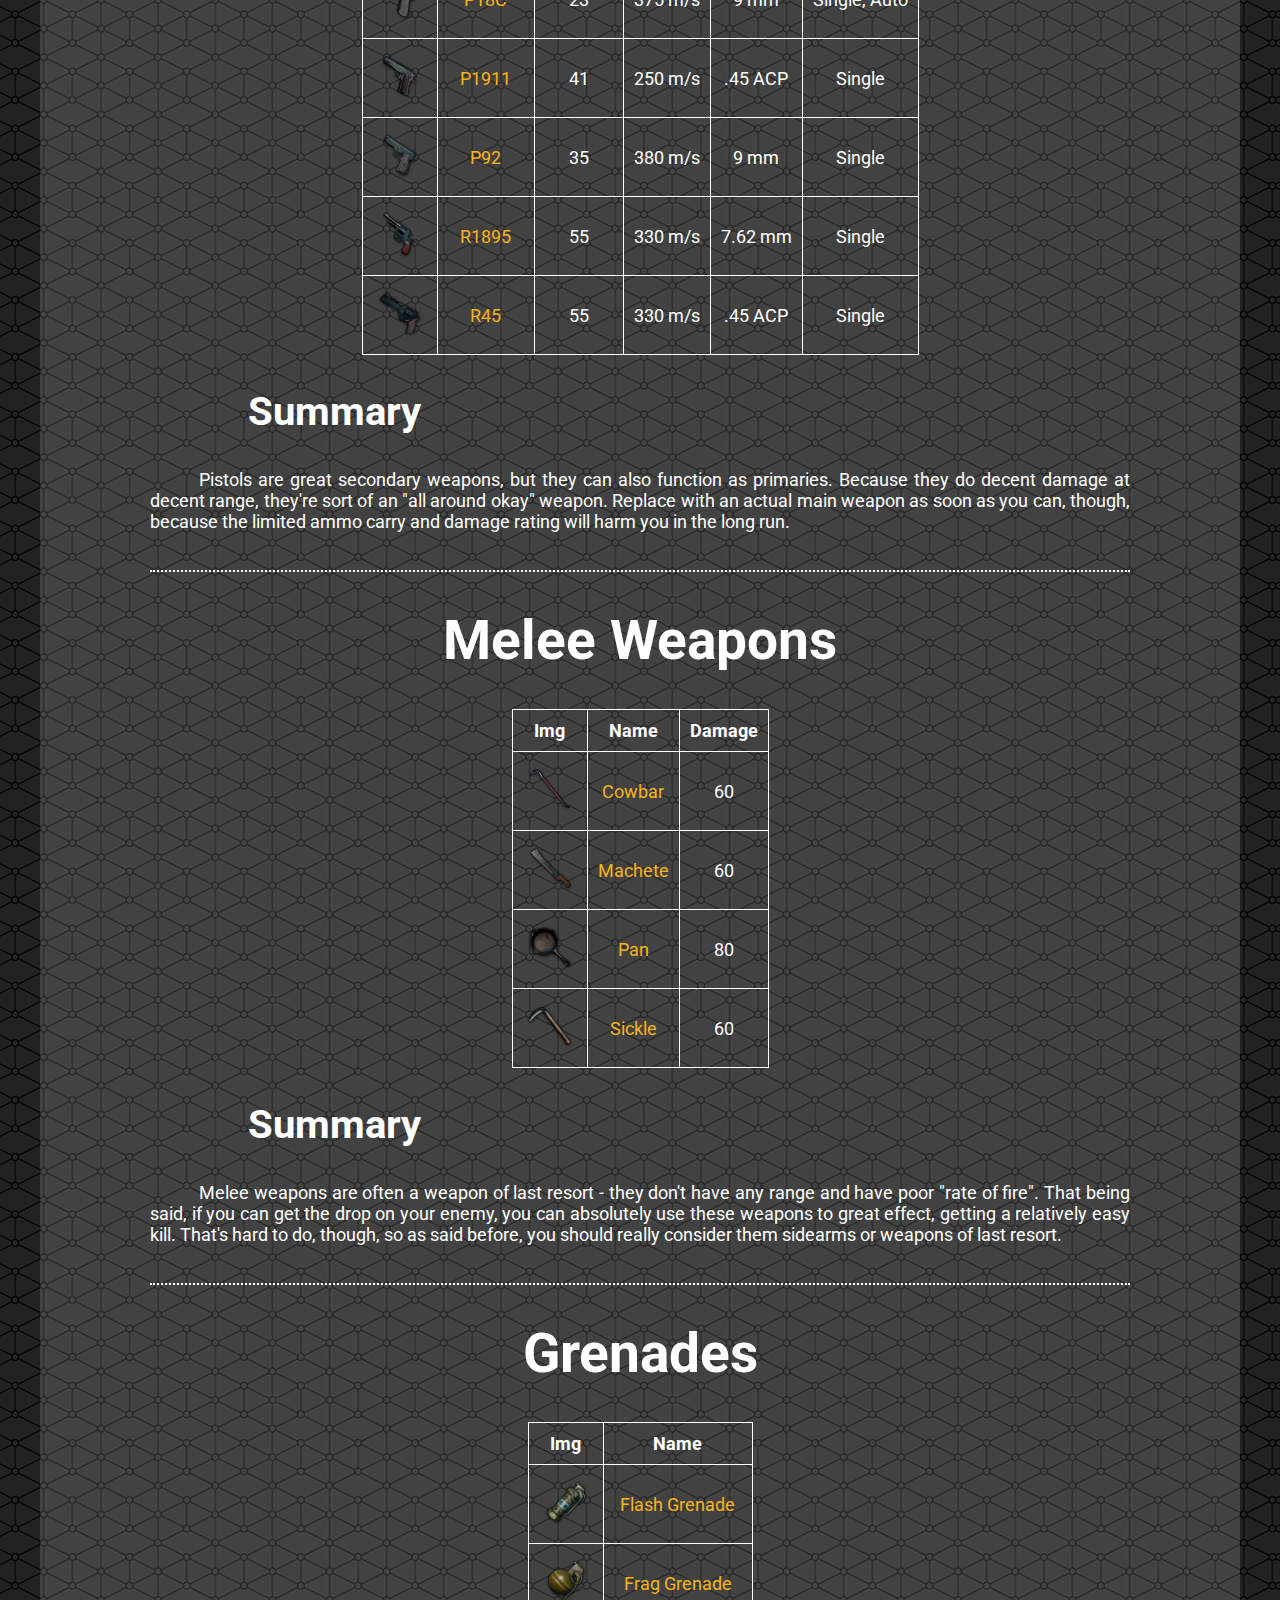
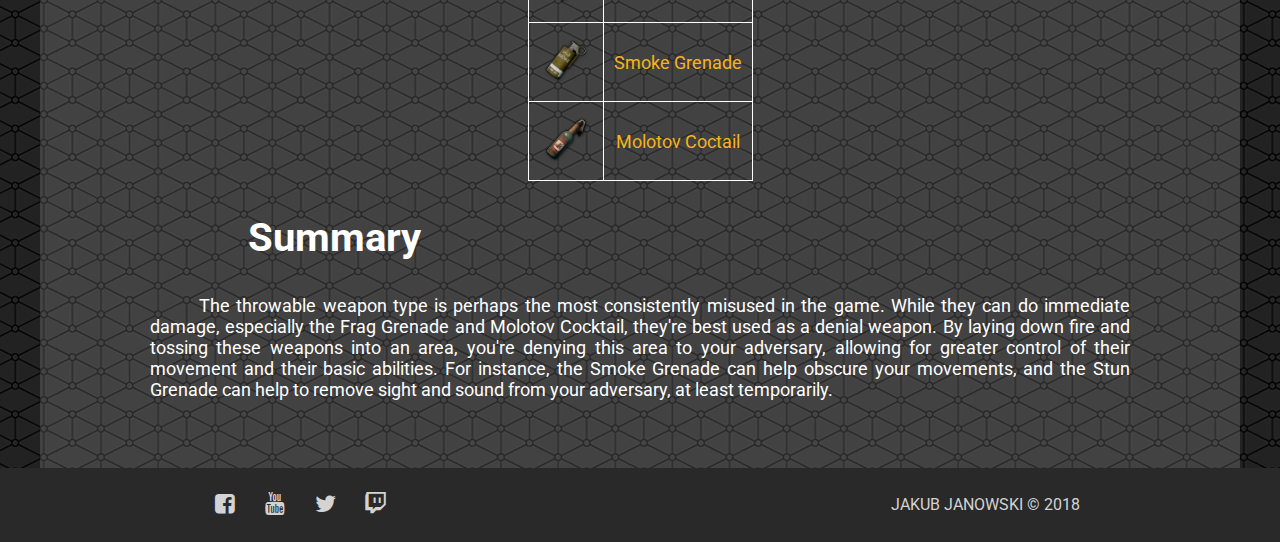
<file: weapons.html>
<!DOCTYPE html>
<html>
<head>
    <meta charset="utf-8" />
    <meta http-equiv="X-UA-Compatible" content="IE=edge">
    <meta http-equiv="X-UA-Compatible" content="chrome=1">
    <meta name="viewport" content="width=device-width, user-scalable=no" />
    <title>PUBG info website</title>
    <meta name="viewport" content="width=device-width, initial-scale=1">
    <link rel="stylesheet" href="https://stackpath.bootstrapcdn.com/bootstrap/4.1.3/css/bootstrap.min.css" integrity="sha384-MCw98/SFnGE8fJT3GXwEOngsV7Zt27NXFoaoApmYm81iuXoPkFOJwJ8ERdknLPMO" crossorigin="anonymous">
    <link rel="stylesheet" type="text/css" media="screen" href="resources/css/main.css" />
    <link rel="stylesheet" type="text/css" media="screen" href="resources/css/subpage.css" />
    <link rel="stylesheet" type="text/css" media="screen" href="fontello/css/fontello.css" />
    <link rel="stylesheet" type="text/css" media="screen" href="resources/css/bootstrap.css" />
    <link href="https://fonts.googleapis.com/css?family=Roboto:400,700" rel="stylesheet">
</head>
<body>
    <header>
        <nav class="navbar navbar-default navbar-light navbar-expand-lg">
            <a class="navbar-brand" href="index.html"><img src="img/logo/logo.png" width="30px" class="d-inline-block right-">PUBG</a>
            <button class="navbar-toggler" type="button" data-toggle="collapse" data-target="#mainMenu">
				<span class="navbar-toggler-icon"></span>
            </button>
            <div class="collapse navbar-collapse" id="mainMenu">
                <ul class="navbar-nav mr-auto">
                    <li class="nav-item">
                        <a class="nav-link" href="index.html">
                            Start
                        </a>
                    </li>
                    <li class="nav-item">
                        <a class="nav-link" href="maps.html">
                            Maps
                        </a>
                    </li>
                    <li class="nav-item">
                        <a class="nav-link" href="weapons.html">
                            Weapon
                        </a>
                    </li>
                    <li class="nav-item">
                        <a class="nav-link" href="armor.html">
                            Armor
                        </a>
                    </li>
                    <li class="nav-item">
                        <a class="nav-link" href="attachments.html">
                            Attachments
                        </a>
                    </li>
                    <li class="nav-item">
                        <a class="nav-link" href="memoGame.html">
                            Memo Game
                        </a>
                    </li>
                </ul>
                <form class="form-inline">
                    <input class="form-control mr-1" type="search" placeholder="Type text">
                    <button class="btn btn-light" type="submit">Search</button>
                </form>
            </div>
        </nav>
    </header>
    <main>
        <div class="container">
            <div id="content">
                <article>
                    <div class="position">
                        <div class="posimg">
                            <header>
                                <h1>Assault Rifles</h1>
                            </header>
                            <table class="subTable">
                                <tr>
                                  <th>Img</th>
                                  <th>Name</th> 
                                  <th>Damage</th>
                                  <th>Speed</th>
                                  <th>Ammo</th>
                                  <th>Mode</th>
                                </tr>
                                <tr>
                                  <td><img src="img/weapons/assaultRifles/AKM.png"></td>
                                  <td><span class="onlyColor">AKM</span></td>
                                  <td>49</td>
                                  <td>715 m/s</td>
                                  <td>7.62 mm</td>
                                  <td>Single, Auto</td>
                                </tr>
                                <tr>
                                  <td><img src="img/weapons/assaultRifles/AUG.png"></td>
                                  <td><span class="onlyColor">AUG</span></td>
                                  <td>43</td>
                                  <td>940 m/s</td>
                                  <td>5.56 mm</td>
                                  <td>Single, Auto</td>
                                </tr>
                                <tr>
                                  <td><img src="img/weapons/assaultRifles/Groza.png"></td>
                                  <td><span class="onlyColor">Groza</span></td>
                                  <td>49</td>
                                  <td>715 m/s</td>
                                  <td>7.62 mm</td>
                                  <td>Single, Auto</td>
                                </tr>
                                <tr>
                                  <td><img src="img/weapons/assaultRifles/M16A4.png"></td>
                                  <td><span class="onlyColor">M16A4</span></td>
                                  <td>43</td>
                                  <td>900 m/s</td>
                                  <td>5.56 mm</td>
                                  <td>Single, Auto</td>
                                </tr>
                                <tr>
                                  <td><img src="img/weapons/assaultRifles/M416.png"></td>
                                  <td><span class="onlyColor">M416</span></td>
                                  <td>43</td>
                                  <td>880 m/s</td>
                                  <td>5.56 mm</td>
                                  <td>Single, Auto</td>
                                </tr>
                                <tr>
                                  <td><img src="img/weapons/assaultRifles/QBZ.png"></td>
                                  <td><span class="onlyColor">QBZ</span></td>
                                  <td>43</td>
                                  <td>870 m/s</td>
                                  <td>5.56 mm</td>
                                  <td>Single, Auto</td>
                                </tr>
                                <tr>
                                  <td><img src="img/weapons/assaultRifles/SCAR-L.png"></td>
                                  <td><span class="onlyColor">SCAR-L</span></td>
                                  <td>43</td>
                                  <td>870 m/s</td>
                                  <td>5.562 mm</td>
                                  <td>Single, Auto</td>
                                </tr>
                              </table>
                        </div>
                        <div class="postxt">
                            <section>
                                <header>
                                    <h2>Summary</h2>
                                </header>
                                    
                                <p>Assault Rifles are weapons with medium-high ammo capacity and the ability to place a lot of rounds downrange quickly. While they don't boast the ammo limit of Light Machine Guns, they trade it for a much higher accuracy</p>
                                <p>Similarly, there is a trade-off with higher accuracy weapons like DMRs or Sniper Rifles in that those weapons have a much lower rate of fire and ammo capacity compared to Assault Rifles. As such, Assault Rifles are a midpoint between the weapons in BATTLEGROUNDS. </p>
                            </section>
                        </div>
                    </div>
                </article>
                <article>
                    <div class="position">
                        <div class="posimg">
                            <header>
                                <h1>Bows</h1>
                            </header>
                            <table class="subTable">
                                <tr>
                                  <th>Img</th>
                                  <th>Name</th> 
                                  <th>Damage</th>
                                  <th>Speed</th>
                                  <th>Ammo</th>
                                  <th>Mode</th>
                                </tr>
                                <tr>
                                  <td><img src="img/weapons/bows/crossbow.png"></td>
                                  <td><span class="onlyColor">Crossbow</span></td>
                                  <td>105</td>
                                  <td>160 m/s</td>
                                  <td>Bolt</td>
                                  <td>Single</td>
                                </tr>
                              </table>
                        </div>
                        <div class="postxt">
                            <section>
                                <header>
                                    <h2>Summary</h2>
                                </header>
                                    
                                <p>Bows are decent weapons, but only for very specific purposes. Because they don't have the stopping power of other weapons like Shotguns or the range of Sniper Rifles, bows are best used for single silent shots or desperation shots.</p>
                                <p>Bows don't make much noise, so they're great to use when initially taking on a team, as a good shot or two can take out one member without giving away where you actually are. That being said, try to trade out bows when you can for better ranged weapons unless you're using a very specific defensive strategy.  </p>
                            </section>
                        </div>
                    </div>
                </article>
                <article>
                    <div class="position">
                        <div class="posimg">
                            <header>
                                <h1>DMRs</h1>
                            </header>
                            <table class="subTable">
                                <tr>
                                  <th>Img</th>
                                  <th>Name</th> 
                                  <th>Damage</th>
                                  <th>Speed</th>
                                  <th>Ammo</th>
                                  <th>Mode</th>
                                </tr>
                                <tr>
                                  <td><img src="img/weapons/DMRs/mini.png"></td>
                                  <td><span class="onlyColor">Mini 14</span></td>
                                  <td>46</td>
                                  <td>990 m/s</td>
                                  <td>5.56 mm</td>
                                  <td>Semi-auto</td>
                                </tr>
                                <tr>
                                  <td><img src="img/weapons/DMRs/mk14.png"></td>
                                  <td><span class="onlyColor">MK14</span></td>
                                  <td>61</td>
                                  <td>853 m/s</td>
                                  <td>7.62 mm</td>
                                  <td>Semi-auto, Full-auto</td>
                                </tr>
                                <tr>
                                  <td><img src="img/weapons/DMRs/QBU.png"></td>
                                  <td><span class="onlyColor">QBU</span></td>
                                  <td>48</td>
                                  <td>990 m/s</td>
                                  <td>5.56 mm</td>
                                  <td>Semi-auto</td>
                                </tr>
                                <tr>
                                  <td><img src="img/weapons/DMRs/SKS.png"></td>
                                  <td><span class="onlyColor">SKS</span></td>
                                  <td>53</td>
                                  <td>800 m/s</td>
                                  <td>7.62 mm</td>
                                  <td>Semi-auto</td>
                                </tr>
                                <tr>
                                  <td><img src="img/weapons/DMRs/SLR.png"></td>
                                  <td><span class="onlyColor">SLR</span></td>
                                  <td>58</td>
                                  <td>840 m/s</td>
                                  <td>7.62 mm</td>
                                  <td>Semi-auto</td>
                                </tr>
                              </table>
                        </div>
                        <div class="postxt">
                            <section>
                                <header>
                                    <h2>Summary</h2>
                                </header>
                                    
                                <p>DMRs, or Designated Marksman Rifles, are weapons between the Assault Rifles and Sniper Rifles categories. Broadly speaking, they've got just short of the range of a sniper rifle, and just slightly higher damage than an assault rifle, albeit with a slightly lower magazine size. Functionally speaking, they're a great short to medium range precision rifle, but they're not that great in assault situations. </p>
                            </section>
                        </div>
                    </div>
                </article>
                <article>
                    <div class="position">
                        <div class="posimg">
                            <header>
                                <h1>Submachine guns</h1>
                            </header>
                            <table class="subTable">
                                <tr>
                                  <th>Img</th>
                                  <th>Name</th> 
                                  <th>Damage</th>
                                  <th>Speed</th>
                                  <th>Ammo</th>
                                  <th>Mode</th>
                                </tr>
                                <tr>
                                  <td><img src="img/weapons/submachine/tommy.png"></td>
                                  <td><span class="onlyColor">Tommy Gun</span></td>
                                  <td>40</td>
                                  <td>280 m/s</td>
                                  <td>.45 ACP</td>
                                  <td>Single, Auto</td>
                                </tr>
                                <tr>
                                  <td><img src="img/weapons/submachine/ump.png"></td>
                                  <td><span class="onlyColor">UMP</span></td>
                                  <td>39</td>
                                  <td>400 m/s</td>
                                  <td>9 mm</td>
                                  <td>Single, Burst, Auto</td>
                                </tr>
                                <tr>
                                  <td><img src="img/weapons/submachine/uzi.png"></td>
                                  <td><span class="onlyColor">Micro UZI</span></td>
                                  <td>26</td>
                                  <td>350 m/s</td>
                                  <td>9 mm</td>
                                  <td>Single, Auto</td>
                                </tr>
                                <tr>
                                  <td><img src="img/weapons/submachine/vector.png"></td>
                                  <td><span class="onlyColor">Vector</span></td>
                                  <td>34</td>
                                  <td>300 m/s</td>
                                  <td>.45 ACP</td>
                                  <td>Single, Burst, Auto</td>
                                </tr>
                              </table>
                        </div>
                        <div class="postxt">
                            <section>
                                <header>
                                    <h2>Summary</h2>
                                </header>
                                    
                                <p>Submachine Guns are great close-range weapons that have the accuracy of most Pistols but get the magazine size and fire rate of one of the Assault Rifles. While the aforementioned hit in accuracy can make a lot of these shots null, the ability to put so many bullets out in close range can very quickly overwhelm enemies and negate any positional or equipment benefit they might have.  </p>
                            </section>
                        </div>
                    </div>
                </article>
                <article>
                    <div class="position">
                        <div class="posimg">
                            <header>
                                <h1>Shotguns</h1>
                            </header>
                            <table class="subTable">
                                <tr>
                                  <th>Img</th>
                                  <th>Name</th> 
                                  <th>Damage</th>
                                  <th>Speed</th>
                                  <th>Ammo</th>
                                  <th>Mode</th>
                                </tr>
                                <tr>
                                  <td><img src="img/weapons/shotguns/s12k.png"></td>
                                  <td><span class="onlyColor">S12K</span></td>
                                  <td>22</td>
                                  <td>350 m/s</td>
                                  <td>12 Gauge</td>
                                  <td>Single</td>
                                </tr>
                                <tr>
                                  <td><img src="img/weapons/shotguns/s1897.png"></td>
                                  <td><span class="onlyColor">S1897</span></td>
                                  <td>24</td>
                                  <td>360 m/s</td>
                                  <td>12 Gauge</td>
                                  <td>Single</td>
                                </tr>
                                <tr>
                                  <td><img src="img/weapons/shotguns/s686.png"></td>
                                  <td><span class="onlyColor">S686</span></td>
                                  <td>24</td>
                                  <td>370 m/s</td>
                                  <td>12 Gauge</td>
                                  <td>Single</td>
                                </tr>
                                <tr>
                                  <td><img src="img/weapons/shotguns/obrzyn.png"></td>
                                  <td><span class="onlyColor">Sawed-off</span></td>
                                  <td>20</td>
                                  <td>-</td>
                                  <td>12 Gauge</td>
                                  <td>Single</td>
                                </tr>
                              </table>
                        </div>
                        <div class="postxt">
                            <section>
                                <header>
                                    <h2>Summary</h2>
                                </header>
                                    
                                <p>Shotguns are weapons designed to fire shell cartridges that are different from normal bullet cartridges. Shells are usually loaded with a kind of pellets that can vary in size depending on the desired application. The shell is loaded with a wad that acts as a wall, pushing the pellets or payload out of the shell cartridge. This means that most rifles used for shooting shotgun shells uses normal barrels without rifling which makes them less effective for shooting bullets designed for rifled barrels.   </p>
                                <p>In real-life there are different types of shot that are loaded into a shell depending on application. The most common are: small pellets for clay pigeons and pest removal, buck shot for larger targets and law enforcement applications, slug for rifled barrels that acts as one projectile, bean bags for less than lethal applications and flechette nails that penetrate tissue.    </p>
                                <p>Because of the spread of the pellets, the shotgun is less useful over larger distances, as the traveling projectiles tend to travel away from the center of the predicted bullet path eventually covering the area much like a cone shape. With an adjustment of the barrel using a choke, the rifle can direct most of the pellets in a more narrow path, making the shotgun more effective even at medium ranges.    </p>
                            </section>
                        </div>
                    </div>
                </article>
                <article>
                    <div class="position">
                        <div class="posimg">
                            <header>
                                <h1>Snipers</h1>
                            </header>
                            <table class="subTable">
                                <tr>
                                  <th>Img</th>
                                  <th>Name</th> 
                                  <th>Damage</th>
                                  <th>Speed</th>
                                  <th>Ammo</th>
                                  <th>Mode</th>
                                </tr>
                                <tr>
                                  <td><img src="img/weapons/snipers/awm.png"></td>
                                  <td><span class="onlyColor">AWM</span></td>
                                  <td>120</td>
                                  <td>945 m/s</td>
                                  <td>.300</td>
                                  <td>Single</td>
                                </tr>
                                <tr>
                                  <td><img src="img/weapons/snipers/Kar98k.png"></td>
                                  <td><span class="onlyColor">Kar98K</span></td>
                                  <td>75</td>
                                  <td>760 m/s</td>
                                  <td>7.62 mm</td>
                                  <td>Single</td>
                                </tr>
                                <tr>
                                  <td><img src="img/weapons/snipers/m24.png"></td>
                                  <td><span class="onlyColor">M24</span></td>
                                  <td>79</td>
                                  <td>790 m/s</td>
                                  <td>7.62 mm</td>
                                  <td>Single</td>
                                </tr>
                                <tr>
                                  <td><img src="img/weapons/snipers/mini14.png"></td>
                                  <td><span class="onlyColor">Mini 14</span></td>
                                  <td>46</td>
                                  <td>990 m/s</td>
                                  <td>5.56 mm</td>
                                  <td>Semi-auto</td>
                                </tr>
                                <tr>
                                  <td><img src="img/weapons/snipers/mk14.png"></td>
                                  <td><span class="onlyColor">MK14</span></td>
                                  <td>61</td>
                                  <td>853 m/s</td>
                                  <td>7.62 mm</td>
                                  <td>Semi-auto, Full-auto</td>
                                </tr>
                                <tr>
                                  <td><img src="img/weapons/snipers/qbu.png"></td>
                                  <td><span class="onlyColor">QBU</span></td>
                                  <td>48</td>
                                  <td>945 m/s</td>
                                  <td>5.56 mm</td>
                                  <td>Semi-auto</td>
                                </tr>
                                <tr>
                                  <td><img src="img/weapons/snipers/sks.png"></td>
                                  <td><span class="onlyColor">SKS</span></td>
                                  <td>53</td>
                                  <td>800 m/s</td>
                                  <td>7.62 mm</td>
                                  <td>Semi-auto</td>
                                </tr>
                                <tr>
                                  <td><img src="img/weapons/snipers/SLR.png"></td>
                                  <td><span class="onlyColor">SLR</span></td>
                                  <td>58</td>
                                  <td>840 m/s</td>
                                  <td>7.62 mm</td>
                                  <td>Semi-auto</td>
                                </tr>
                                <tr>
                                  <td><img src="img/weapons/snipers/vss.png"></td>
                                  <td><span class="onlyColor">VSS</span></td>
                                  <td>41</td>
                                  <td>330 m/s</td>
                                  <td>9 mm</td>
                                  <td>Single, Auto</td>
                                </tr>
                                <tr>
                                  <td><img src="img/weapons/snipers/win94.png"></td>
                                  <td><span class="onlyColor">Winchester 1894</span></td>
                                  <td>66</td>
                                  <td>760 m/s</td>
                                  <td>.45 ACP</td>
                                  <td>Single</td>
                                </tr>
                              </table>
                        </div>
                        <div class="postxt">
                            <section>
                                <header>
                                    <h2>Summary</h2>
                                </header>
                                    
                                <p>Sniper Rifles are the ultimate weapons when it comes to range and power. In general, these rifles suffer from low magazine sizes and a cripplingly low rate of fire, but are redeemed by their high damage and extreme range capabilities. Due to the small magazine sizes and slow rate of fire, one must use these rifles with extreme caution, as one shot missed could spell the end for the user, and multiple shots missed means a long time of being vulnerable while reloading or switching weapons.  </p>
                            </section>
                        </div>
                    </div>
                </article>
                <article>
                    <div class="position">
                        <div class="posimg">
                            <header>
                                <h1>Light Machine Guns</h1>
                            </header>
                            <table class="subTable">
                                <tr>
                                  <th>Img</th>
                                  <th>Name</th> 
                                  <th>Damage</th>
                                  <th>Speed</th>
                                  <th>Ammo</th>
                                  <th>Mode</th>
                                </tr>
                                <tr>
                                  <td><img src="img/weapons/lmg/dp28.png"></td>
                                  <td><span class="onlyColor">DP28</span></td>
                                  <td>51</td>
                                  <td>715 m/s</td>
                                  <td>7.62 mm</td>
                                  <td>Auto</td>
                                </tr>
                                <tr>
                                  <td><img src="img/weapons/lmg/m249.png"></td>
                                  <td><span class="onlyColor">M249</span></td>
                                  <td>45</td>
                                  <td>915 m/s</td>
                                  <td>5.56 mm</td>
                                  <td>Auto</td>
                                </tr>
                              </table>
                        </div>
                        <div class="postxt">
                            <section>
                                <header>
                                    <h2>Summary</h2>
                                </header>
                                    
                                <p>Light Machine Guns are essentially weapons that boast higher rate of fire over Assault Rifles and a slight increase in bullet damage, but with a much higher drop off in terms of range and ammo carrying capacity. While LMGs themselves can fire more bullets, they go through these bullets much faster, and because of how many of them there are, you go through them a lot faster too. This limits their usefulness dramatically.   </p>
                            </section>
                        </div>
                    </div>
                </article>
                <article>
                    <div class="position">
                        <div class="posimg">
                            <header>
                                <h1>Pistols</h1>
                            </header>
                            <table class="subTable">
                                <tr>
                                  <th>Img</th>
                                  <th>Name</th> 
                                  <th>Damage</th>
                                  <th>Speed</th>
                                  <th>Ammo</th>
                                  <th>Mode</th>
                                </tr>
                                <tr>
                                  <td><img src="img/weapons/pistols/flareGun.png"></td>
                                  <td><span class="onlyColor">Flare Gun</span></td>
                                  <td>-</td>
                                  <td>-</td>
                                  <td>Flare</td>
                                  <td>Single</td>
                                </tr>
                                <tr>
                                  <td><img src="img/weapons/pistols/P18C.png"></td>
                                  <td><span class="onlyColor">P18C</span></td>
                                  <td>23</td>
                                  <td>375 m/s</td>
                                  <td>9 mm</td>
                                  <td>Single, Auto</td>
                                </tr>
                                <tr>
                                  <td><img src="img/weapons/pistols/P1911.png"></td>
                                  <td><span class="onlyColor">P1911</span></td>
                                  <td>41</td>
                                  <td>250 m/s</td>
                                  <td>.45 ACP</td>
                                  <td>Single</td>
                                </tr>
                                <tr>
                                  <td><img src="img/weapons/pistols/P92.png"></td>
                                  <td><span class="onlyColor">P92</span></td>
                                  <td>35</td>
                                  <td>380 m/s</td>
                                  <td>9 mm</td>
                                  <td>Single</td>
                                </tr>
                                <tr>
                                  <td><img src="img/weapons/pistols/R1895.png"></td>
                                  <td><span class="onlyColor">R1895</span></td>
                                  <td>55</td>
                                  <td>330 m/s</td>
                                  <td>7.62 mm</td>
                                  <td>Single</td>
                                </tr>
                                <tr>
                                  <td><img src="img/weapons/pistols/R45.png"></td>
                                  <td><span class="onlyColor">R45</span></td>
                                  <td>55</td>
                                  <td>330 m/s</td>
                                  <td>.45 ACP</td>
                                  <td>Single</td>
                                </tr>
                              </table>
                        </div>
                        <div class="postxt">
                            <section>
                                <header>
                                    <h2>Summary</h2>
                                </header>
                                    
                                <p>Pistols are great secondary weapons, but they can also function as primaries. Because they do decent damage at decent range, they're sort of an "all around okay" weapon. Replace with an actual main weapon as soon as you can, though, because the limited ammo carry and damage rating will harm you in the long run.    </p>
                            </section>
                        </div>
                    </div>
                </article>
                <article>
                    <div class="position">
                        <div class="posimg">
                            <header>
                                <h1>Melee Weapons</h1>
                            </header>
                            <table class="subTable">
                                <tr>
                                  <th>Img</th>
                                  <th>Name</th> 
                                  <th>Damage</th>
                                </tr>
                                <tr>
                                  <td><img src="img/weapons/MelleWeapons/Cowbar.png"></td>
                                  <td><span class="onlyColor">Cowbar</span></td>
                                  <td>60</td>
                                </tr>
                                <tr>
                                  <td><img src="img/weapons/MelleWeapons/Machete.png"></td>
                                  <td><span class="onlyColor">Machete</span></td>
                                  <td>60</td>
                                </tr>
                                <tr>
                                  <td><img src="img/weapons/MelleWeapons/Pan.png"></td>
                                  <td><span class="onlyColor">Pan</span></td>
                                  <td>80</td>
                                </tr>
                                <tr>
                                  <td><img src="img/weapons/MelleWeapons/Sickle.png"></td>
                                  <td><span class="onlyColor">Sickle</span></td>
                                  <td>60</td>
                                </tr>
                              </table>
                        </div>
                        <div class="postxt">
                            <section>
                                <header>
                                    <h2>Summary</h2>
                                </header>
                                    
                                <p>Melee weapons are often a weapon of last resort - they don't have any range and have poor "rate of fire". That being said, if you can get the drop on your enemy, you can absolutely use these weapons to great effect, getting a relatively easy kill. That's hard to do, though, so as said before, you should really consider them sidearms or weapons of last resort.     </p>
                            </section>
                        </div>
                    </div>
                </article>
                <article>
                    <div class="position">
                        <div class="posimg">
                            <header>
                                <h1>Grenades</h1>
                            </header>
                            <table class="subTable">
                                <tr>
                                  <th>Img</th>
                                  <th>Name</th> 
                                </tr>
                                <tr>
                                  <td><img src="img/weapons/Grenades/Flash.png"></td>
                                  <td><span class="onlyColor">Flash Grenade</span></td>
                                </tr>
                                <tr>
                                  <td><img src="img/weapons/Grenades/Frag.png"></td>
                                  <td><span class="onlyColor">Frag Grenade</span></td>
                                </tr>
                                <tr>
                                  <td><img src="img/weapons/Grenades/Smoke.png"></td>
                                  <td><span class="onlyColor">Smoke Grenade</span></td>
                                </tr>
                                <tr>
                                  <td><img src="img/weapons/Grenades/Molotov.png"></td>
                                  <td><span class="onlyColor">Molotov Coctail</span></td>
                                </tr>
                              </table>
                        </div>
                        <div class="postxt">
                            <section>
                                <header>
                                    <h2>Summary</h2>
                                </header>
                                    
                                <p>The throwable weapon type is perhaps the most consistently misused in the game. While they can do immediate damage, especially the Frag Grenade and Molotov Cocktail, they're best used as a denial weapon. By laying down fire and tossing these weapons into an area, you're denying this area to your adversary, allowing for greater control of their movement and their basic abilities. For instance, the Smoke Grenade can help obscure your movements, and the Stun Grenade can help to remove sight and sound from your adversary, at least temporarily.      </p>
                            </section>
                        </div>
                    </div>
                </article>
            </div>
        </div>
    </main>
    <footer>
        <div id="footer">
            <div id="socialDivs">
                <div class="item">
                    <a href="https://www.facebook.com/PUBG/" target="_blank">
                        <i class="icon-facebook-squared"></i>
                    </a>
                </div>
                <div class="item">
                    <a href="https://www.youtube.com/channel/UCnXDQbqIdp-HQuDyM4p12ng" target="_blank">
                        <i class="icon-youtube"></i>
                    </a>
                </div>
                <div class="item">
                    <a href="https://twitter.com/pubg" target="_blank">
                        <i class="icon-twitter"></i>
                    </a>
                </div>
                <div class="item">
                    <a href="https://www.twitch.tv/directory/game/PLAYERUNKNOWN'S%20BATTLEGROUNDS" target="_blank">
                        <i class="icon-twitch"></i>
                    </a>
                </div>
                <div style="clear:both"></div>   
            </div>
            <div id="signature">JAKUB JANOWSKI &copy 2018</div>
            <div style="clear:both"></div>  
        </div>
    </footer>
    <script src="resources/js/sticky.js"></script>

    <script src="https://code.jquery.com/jquery-3.3.1.slim.min.js" integrity="sha384-q8i/X+965DzO0rT7abK41JStQIAqVgRVzpbzo5smXKp4YfRvH+8abtTE1Pi6jizo" crossorigin="anonymous"></script>
	<script src="https://cdnjs.cloudflare.com/ajax/libs/popper.js/1.14.3/umd/popper.min.js" integrity="sha384-ZMP7rVo3mIykV+2+9J3UJ46jBk0WLaUAdn689aCwoqbBJiSnjAK/l8WvCWPIPm49" crossorigin="anonymous"></script>
	<script src="https://stackpath.bootstrapcdn.com/bootstrap/4.1.3/js/bootstrap.min.js" integrity="sha384-ChfqqxuZUCnJSK3+MXmPNIyE6ZbWh2IMqE241rYiqJxyMiZ6OW/JmZQ5stwEULTy" crossorigin="anonymous"></script>
</body>
</html>
</file>
<file: resources/css/main.css>
@font-face {
    font-family: "My Custom Font";
    src: url('../../font-headliner/headliner.ttf') format("truetype");
}

body{
    /* Background image from https://www.toptal.com/designers/subtlepatterns/ */
    background-image: url("../../img/bgi.png");
    margin: 0;
    font-family: 'Roboto', sans-serif;
}

.container{
    width: 1200px;
    margin: 0 auto;
    text-align: center;
    background-color: rgb(255, 255, 255, .15);
    height: 100%;
}

#header{
    margin: 0 auto;
    width: 480px;
    min-height: 150px;
    text-align: center;
    padding-top: 20px;
}

#inscription{
    color: #f7b417;
    font-size: 73px;
    font-family: 'My Custom Font';
    letter-spacing: 1px;
    border: 7px solid #f7b417;
    padding-bottom: 4px;
    padding-right: 4px;
    padding-left: 4px;
    border-radius: 5px;
}

#mainNav{
    height: 59px;
}

#nav{
    width: 100%;
    background-color: #f7b417;
    padding: 10px 0;
    text-align: center;
}

.sticky{
    width: 100%;
    position: fixed;
    left: 0;
    top: 0;
    z-index: 10000;   
}


/*
ul{
    margin: 0;
    padding: 0;
    font-size: 18px;
    height: 35px;
    line-height: 200%;
    list-style-type: none;
    display: inline-block;
}

ul > a{
    text-decoration: none; 
    color: black;
}

ul > a > li{
    float: left;
    width: 150px;
    font-weight: 700;
}

ul > a > li:hover{
    cursor: pointer;
    background-color: #f7c654;
}
*/

#content{
    color: white;
    margin: 10px;
    margin-top: 0px;
    margin-bottom: 0px;
    text-align: justify;
    padding: 20px 100px;
    font-size: 18px;
}


h2{
    font-size: 40px;
    text-indent: 10%;
}

p{
    text-indent: 5%;
}

#slider{
    width: 100%;
}

.mySlides {
    height: 20em;
    margin: 0 auto;
}

.center{
    text-align: center;
    max-width: 782px;
    margin: 0 auto;
}

.left{
    float: left;
    position: relative;
    top: -230px;
    margin-left: 10px;
}

.right{
    float: right;
    position: relative;
    top: -230px;
    margin-right: 10px;
}

.left:hover{
    color: khaki;
    cursor: pointer;
}

.right:hover{
    color: khaki;
    cursor: pointer;
}

.badge{
    color:rgba(0,0,0,0);
    display:inline-block;
    text-align:center;
    border-radius: 14px;
    border:1px solid #ccc!important;
    margin-top: 10px;
    display: inline-block;
    height: 14px;
    width: 14px;
}

.center:hover span{
    cursor: pointer;
}

#footer{
    text-align: center;
    background-color: #292929;
    color: lightgray;
    position: absolute;
    left: 0;
    width: 100%;
    padding: 10px 0;
}

#socialDivs{
    font-size: 23px;
    height: 54px;
    line-height: 54px;
    float: left;
    padding: 0 200px;
}

.item{
    float: left;
    width: 50px;
}

.item > a:hover{
    color: white;
    cursor: pointer;
}

.item > a{
    text-decoration: none;
    color: lightgray;
}

#signature{
    float: right;
    height: 54px;
    line-height: 54px;
    padding: 0 200px;
}

.photo{
    position: relative;
}

.photo img{
    transition: all 0.5s ease-in-out;
}

.photo img:hover{
    transform: scale(1.1);
}
</file>
<file: resources/css/subpage.css>
body{
    margin: 0;
}

.subheader{
    text-align: center;
}

header > p {
    text-indent: 0%;
}

h1{
    font-size: 55px;
}

.posimg{
    text-align: center;
}

.mapimg{
    height: 25em;
}

#content article{
    padding-bottom: 20px;
    margin-bottom: 10px;
    border-bottom: 2px dotted white;
}

#content article:last-child{
    border-bottom: none;
}

.subTable{
    margin: 0 auto;
    border-collapse: collapse;
}

th, td{
    border: 1px solid white;
    padding: 10px;
}

.subTable img {
    height: 3em;
}

.onlyColor{
    color: #f7b417;
}
</file>
<file: fontello/css/fontello.css>
@font-face {
  font-family: 'fontello';
  src: url('../font/fontello.eot?49139728');
  src: url('../font/fontello.eot?49139728#iefix') format('embedded-opentype'),
       url('../font/fontello.woff2?49139728') format('woff2'),
       url('../font/fontello.woff?49139728') format('woff'),
       url('../font/fontello.ttf?49139728') format('truetype'),
       url('../font/fontello.svg?49139728#fontello') format('svg');
  font-weight: normal;
  font-style: normal;
}
/* Chrome hack: SVG is rendered more smooth in Windozze. 100% magic, uncomment if you need it. */
/* Note, that will break hinting! In other OS-es font will be not as sharp as it could be */
/*
@media screen and (-webkit-min-device-pixel-ratio:0) {
  @font-face {
    font-family: 'fontello';
    src: url('../font/fontello.svg?49139728#fontello') format('svg');
  }
}
*/
 
 [class^="icon-"]:before, [class*=" icon-"]:before {
  font-family: "fontello";
  font-style: normal;
  font-weight: normal;
  speak: none;
 
  display: inline-block;
  text-decoration: inherit;
  width: 1em;
  margin-right: .2em;
  text-align: center;
  /* opacity: .8; */
 
  /* For safety - reset parent styles, that can break glyph codes*/
  font-variant: normal;
  text-transform: none;
 
  /* fix buttons height, for twitter bootstrap */
  line-height: 1em;
 
  /* Animation center compensation - margins should be symmetric */
  /* remove if not needed */
  margin-left: .2em;
 
  /* you can be more comfortable with increased icons size */
  /* font-size: 120%; */
 
  /* Font smoothing. That was taken from TWBS */
  -webkit-font-smoothing: antialiased;
  -moz-osx-font-smoothing: grayscale;
 
  /* Uncomment for 3D effect */
  /* text-shadow: 1px 1px 1px rgba(127, 127, 127, 0.3); */
}
 
.icon-twitter:before { content: '\f099'; } /* '' */
.icon-youtube:before { content: '\f167'; } /* '' */
.icon-twitch:before { content: '\f1e8'; } /* '' */
.icon-facebook-squared:before { content: '\f308'; } /* '' */
</file>
